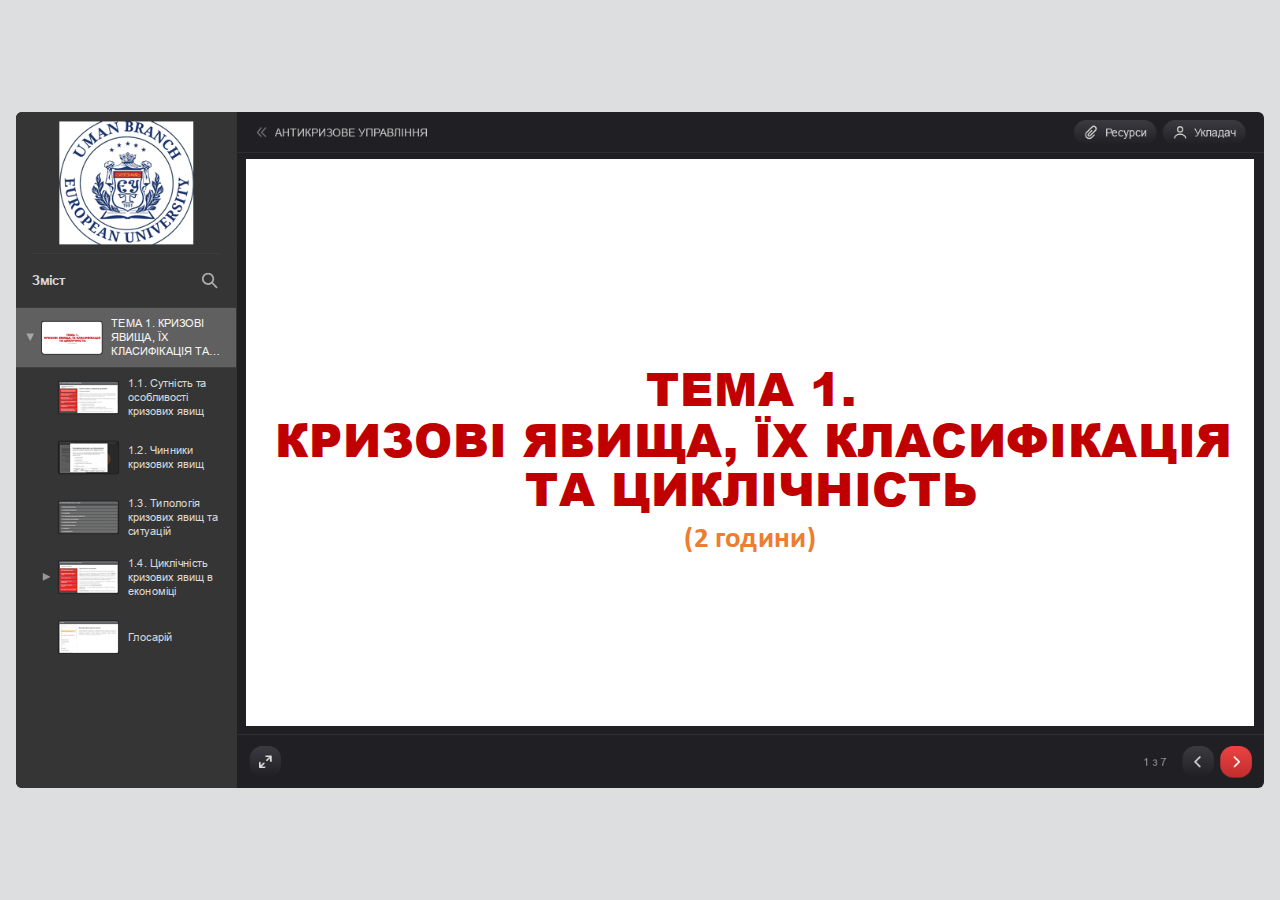
<file: index.html>
<!DOCTYPE html>
<!-- Created with iSpring --><!-- 1576 864 --><!--version 11.9.0.4 --><!--type html --><!--mainFolder ./ -->
<html style=background-color:#dcdee0;>
<head>
    <meta http-equiv="Content-Type" content="text/html;charset=utf-8"/><meta name="viewport" content="width=device-width,initial-scale=1,minimum-scale=1,maximum-scale=1,user-scalable=no"/><meta name="format-detection" content="telephone=no"/><meta name="apple-mobile-web-app-capable" content="yes"/><meta name="apple-mobile-web-app-status-bar-style" content="black"/><meta http-equiv="X-UA-Compatible" content="IE=edge"/><meta name="msapplication-tap-highlight" content="no"/><title>Тема 1. Кризові явища, їх класифікація та циклічність</title><link rel="apple-touch-icon-precomposed" href="data/apple-touch-icon.png"/><link rel="shortcut icon" type="image/ico" href="data/favicon.ico"/><style>body {background-color:#dcdee0;}#spr0_a7a1603 {display:none;}</style>
    
    
    <style>
		#playerView {
			position:absolute;
			-webkit-tap-highlight-color:rgba(0,0,0,0);
			-webkit-user-select:none;
			-moz-user-select:none;
			-webkit-touch-callout:none;
			-webkit-user-drag:none;
		}
		#playerView * {
			position:absolute;
		}
		#preloader {
			width: 50px;
			height: 50px;
			position: absolute;
			top: 0;
			left: 0;
			bottom: 0;
			right: 0;
			margin: auto;
			border-radius: 10px;
			background-color: rgba(0, 0, 0, 0.5);
		}

		#preloader::after {
			content: '';
			position: absolute;
			background: url([data-uri]);
			background-size: cover;
			top: 0;
			left: 0;
			bottom: 0;
			right: 0;
			animation: preloader_spin 1s infinite linear;
			-webkit-animation: preloader_spin 1s infinite linear;
		}

		@keyframes preloader_spin { 0% {transform: rotate(0deg);} 100% {transform: rotate(360deg);} }
		@-webkit-keyframes preloader_spin { 0% {-webkit-transform: rotate(0deg);} 100% {-webkit-transform: rotate(360deg);}}
    </style>
</head>
<body>
	<div id="preloader"></div>
	<script src="data/browsersupport.js?9E1F0048"></script>
	<script src="data/player.js?9E1F0048"></script>
    <div id="content"></div>
    <div id="spr0_a7a1603"></div>
    <script>
		document.addEventListener("DOMContentLoaded", () => (function(startup){
			function start(savedPresentationState)
			{
				var presInfo = "eNrVWwtvG9eV/isEF17soiLNefHhRdEOZ4Y2a4pUSEp2NjaIkTiSpqY4LB9yHUOALcWPIEZseFM5SOq6ebRFgQJRZCuWLUv+C8O/0F/Sc869Q85wSD3iR7EmLJIz55577nfedy6vR+3omej1dEpJJxIZPSYraS0mG2I2lk2mlZguppSkkUkKWU1ci05Fu0DsfuvuuK/crYgQj7hf9W+4u+5z98Dd7m9G+vfdbXe3/6m7NRXpP+rfirgv3T13q38TLn7S34RvW/3b/c3+/Uh/HRj0b8NYoIArd9x9+Huzv96/B9Ms0DwP3Mcw15fuV+6f4e8j90/uQ/cPEfc79wlceABfvnZvA8lj9wcYcjV6RhDTianocvRMSoT3BWCx4LStSqtdE1JKKiUlUmkgbK1Gz4gJITkV7eHS7U6nZ3etmiDEM/FETf4fJIme+eh6tIkyPHG3YEl77kHEfQJLxS/PQOhtEH3H3Qba3yLVU1j/HmLgWxR9Peg/QgwO3Fe0uk342t9wX3NOsHB3HxbO4YBrz5BwAMUNoAWWjAYQvem+dncQQLi2x2giHHA+0RYw2kFxYCxMNkXXYDzK/AzvRuA2yrPPZQLcYTwoah/ubrgvGZLR5W631Tlz6fSl052FZadhtuNLjrPUsOILzsql0wt21+zaTrPzq17Hav9yTv1dJi1cVeHfb/5zufHL3hXgYgGXVttcrV9b7Xas1XjLXG04v75idz+ON81e3Kr34j2TYR39hZROKAklnZEFUYJrM9Ez18ku62bXvHS6tex0HSHeai4x6TIyaTmTWlubOpGa/[base64]/dRy4nDqbkDuVOJQtLsBANOTTATooysBe0ev6EQhxmCMuo7mz643Rm1mKtpGU0TfMZFykZvSmjcvz5p/cP/oPmBZ05fRbkfcH+DtS/fv7gOI13fcv+D9ryHBfQMXv4cU9xV8/iu8/xABJg8i8PlLorjt/g2S322g+9b9Bywyj5k8oaeUXDojxdSckYzJYhY+iQk5ZiQyKT2bEeRcUlpjiPDI0WnYdUuI/xZxWhi9ukD2Vw3Gmu7yyrwvHqfSFGtkCRZcH4ADMCWmhqj9/j1gcKl9qflfYoTSMUZ5COf/zVKMQGENVAGfE/FEQiDJ5HhKzqRkBQoHWUmJKdGKCQIGWJsr/KPL3CiYHut8cIL9k/loFhqZCdn0CeAlFp1ls2V1+KUK4zfH3q7xtyvsfZG9XXUYMQxFo7FBeps+QBVjN5fiVXMe9WEzi7Q9cCEMnhHQUFsDHdnNbqthXrPaMtMschHiCPw3/Q2oEgblFq89DqC6OHB/hBy6S3UL3tuE8mFY31Fu9Co8z9wUTRUlRUjFkhkhE5OTghpTM4YeS6TTGUNSFMAoGTQ3EKzNrW2MWYnHMCvh5CqdjKhmtxcalm6bS21z5YTQCn5oRYD2b2R0+1QA7h4Nnq6nZElXMjEtlZNjcianx9JJKRXTVCWdUyS4m0uHwRMngie9b/By6gcTIBMnQCb6IZPi6M27UNWy8vkptQYTYeNNAzYT61CfUSvhvvDANKSUBIFOj4kKgpmUjFg2KyZjiZwgpjQ5l5FTQhhMaSKY8vsG8019W45jWBzTUB2CqLs9WgQDpv5Uokt6JiZI0A/KAuSTtCxIsYyYy+iCaKh6TgojKk9EVHl3iFKG/YK8b4taqJcY0x7C6wmt8TuCYKv/CFHx1pdTc7oh6TIkSMiSsqzkYqqiJGJKVpJETdBlQ0iMSZXJsakyOTlVJo+xbtGXKv+/5avrhMVVp6bUErDM3mDxVx0BWhlzybpgd5eNlXmrXrfqmlO34svdlQYarkNFQqh3XxxAUw/U5eMd52zD6XTM9rUThiJp6Dzu/2H8gciyhX3zMKboclKRc7IUy+qKEJPTOSOWSWbSMVXVIKokMyr4QNgDlIkekHpHHsAVwgremVwzSpyiats2G0wjH3EpFpvdRPyqs7gYhTEq8s4kFDElyVIKmgUdL4iCAGViIikqNGeQoj5KsUTySWJKkNNI4pXdIMX8oWII71SMqeg8N5yhPPah8ojvWB47JM/84QJJ7wegkGQwtewXLJJtmAtXQuLJfvGgskwklLSSGYonJTJKKiEJXLwgRX2UYokCwXxIEoVLopkNe75th6RQRkBSxMH6GEjJNBShyXTKA2kIjgeKKCY8KcLzJ/n8FWvJsSKz+ZAAySAMiVRGSAgKQc4EUKDxSirJAQx+ivooBQrkmz01MnukYq3Y806jHhIj9dbFGKJxmRpc3se2o2QwUei+sMmC4qF/M5BfsfB9HqE9zgPafnsG/caNCLQWuPn2Ejc1oSiBwgS3Nnm6GG6xfWxecZrxtlk340vOKm1QLTmXTotKJhUTMlESfrBXBYLRFtW8065b7bJZt3sQiXFrd8FpOO0O5YIOJOcsGPBS2+k163iJbgKb/5AUfAFTp2Uu2N1rFHa711q4X1cpFfI6tfTIwGhYK1azO+SjLnTtVSvALZnA18/ids5ZtdoBZpB14HUCZlXr990ABz2NrxNyGLMsEkQ+IZ/wgo4vTsFZct5EYVhwTBiva7phHKUiVh1M4CAm4CUfi0NII1oGX0eNbdsrUMtke92u0wwKUbeW2hYQC1gqQbtaty2sbz7yTWFkZUgAgSkwnAxFkERd1IP3Lw+EOFtW9bxRrB4ix0CxxxAml0ymk+nJwowT9jjCkLcHkA1zShyFLDEJm+nJOYXUnKN/J1HzeI85Fp+OteA06z/fYKSslJWFyToaY+8TdDRRkpOYjKIpWlJ8F+KEjUZK4+sIVY9lE9ZVWO6jeYUjtoqvkyl8QrA9mtMaJkloVpzGjNm06GFS01y1l+hh1jT0aEA6f62CrS02M622A8rrdLImzWQ1zfmGVfcqyBVG3wIKUCmxqNorVsNu0vOIZedqwZy3GoP98lW7Y8N4b/[base64]/Bre0g0wyzNauebi86oRtmdOZjamQgkaWYg2TxpCDc+oma3ay4sYx3DzN4/D0QaTuktg3NfcHrtjlVFnnP+ifwrnCAIuG7HRuvALWR08DwKNJOtqZpmVCr5bMGoqeW8WiuoWaNQy6ra+Vq1VMsaZ/NF9uR7ByrtHfcFFNS45cyeXt+hEwIbuFm6Bx9f4ANvfMo8kW2pWi1N12bUolFAro/dXfcnPHWA+7GvqXLfAYb3DuNRVOfyZ9VqvlSsZWeBXbHC2gTcWXzNNsT36cn8rvsUN2/hffcwfhWjWs0Xz1aYPFvsRATwesF4PeMPKTaA+T77fAQ/[base64]/[base64]/1P48QZ/gag4nQAW6iy0b4tiufrFpVtXPTAGdNL2mz9MGzV2ZvgCFY/iuUsb8eGpTLI4i+Ad8TdHshwvy0ejZI+QifV9Jhn58IAHDO0KhCvng+MOgJ4bdLGho/hCnAP+Zhf5Mhz2i9EKzOzHA3GSppxFm0UrFaLhVYIKlphVIF0NfUGdQsxjWW68aQGhfzgM1sAewElGYUuQH0b6EoEfjznOlqm8x+h+2+0KNH5gRD9+hvjOM/wvoxPi1BHd/Ep0UDduNGYjyBIeNulWargHcwxPY/G0eJIWYCk7IxU1A/5Kpyt9Er8eHVMLgHyZmDkesZZRg16nHj/W2EhxdfJ0XWIPlcqQB27l1kTw/[base64]/[base64]/db3ESdtdX04DzeQ7BPG8QoJgRYhrFZY56Ah2oBYo9WMtd8D5cL1v0DboNqS0+brKK8cEs2EReLbyTyTBEUhqCIsEAFIqzXlZh071k7u0PRhByNUNHK/5gNv+/tZwKiVcf1f9Dpu4dLyS9ADn2UIXrlBvWuS0MDKC/6ZU4wMe4eCqCR4ZoPFvlDoWsUXuisLXPK3pWvtOhBB9bdzs+VuxABB2V/guqL73ZoFw/wGcPXtTC+f3REz9SNh1nssdc72Qh0THfVMKwc3laeSMZKxoU1WXoK05mA6SWLXZOh9fuIO06KXafFWGYXf59BjJY13sykrcCyOGreCtWhJ0qVspUO7JKfwN/SgAR+O6kmP2W18bbLa1UKKgzkKGzeQrxr6myu8V+ODGs8IYDDChlMIIaK6bdCN28CPWYPuBFzRpV38w9PvVy/XBEsQSS5Uo8WaLr7EIi+oSC5StvSyKCiIRbvxCzC0a2kq/yancLTZdRUAh4G9n1eMmVRwGO9fHzwZBSN3LqbKFKV1iVhmfD7pAQ+17LC8vGopcvn+W5keU9CVexYypLaFzYb2Fu409asK+in7DADfJ0OrRLGfBm//6v2NwDlxiL6ht7w881fw55xVDL2jnAu6jxRp040+94PPQ4Ddgf4lioVnwdI53V41sXFBmf0xQs7KLK7gcnYk2Ip7QB+EB6F3+08s8bfw2Qhyb8M5aVQLlHDcWWpyY+3GsXA6PBazAcUYHFoD3gQ/EXR7cmjEDRhtOOhgo+aLC1FTJakOZHVruDYj4bJS/lcgzrz9BPOUJVNcvk9DfkQ1F3h1S8VR3SPeJWyZ24mgdjH2mhHlM5DREGc9ioXVN9/gX2SBNap2DXtcPi8CO8szXocqGZ8laCq+SqHu5NVLj+QM4Nth0TpsbdHohO1KrwZmZcg+Uf4ql2LFg+Ol9/H4JrSDWMkF6s/c4LpbgxzQeUjUEHXSuUVN3XIT6l3709R9saGDPblOGeD27Evvu0vMN/Csc3atbW/gVQJ8qj";
				PresentationPlayer.start(presInfo, "content", "playerView", onPlayerInit, savedPresentationState);
				function onPlayerInit(player)
				{
					(function(player){
	(function(player)
{
	function findConnector(win)
	{
		var retries = 0;
		while (!win.ispringPresentationConnector && win.parent && win.parent != win)
		{
			++retries;
			if (retries > 7)
			{
				return null;
			}

			win = win.parent;
		}
		return win.ispringPresentationConnector;
	}

	function getConnector()
	{
		var api = findConnector(window);
		if (!api && window.opener && (typeof(window.opener) != "undefined"))
		{
			api = findConnector(window.opener);
		}
		return api;
	}

	try
	{
		var connector = getConnector();
		if (connector)
		{
			connector.register(player);
		}
	}
	catch (e) {}
})(player);

})(player);

					var preloader = document.getElementById("preloader");
					preloader.parentNode.removeChild(preloader);
				}
			}

			if (startup)
				startup(start);
			else
				start();
		})());
    </script>
</body>
</html>
</file>
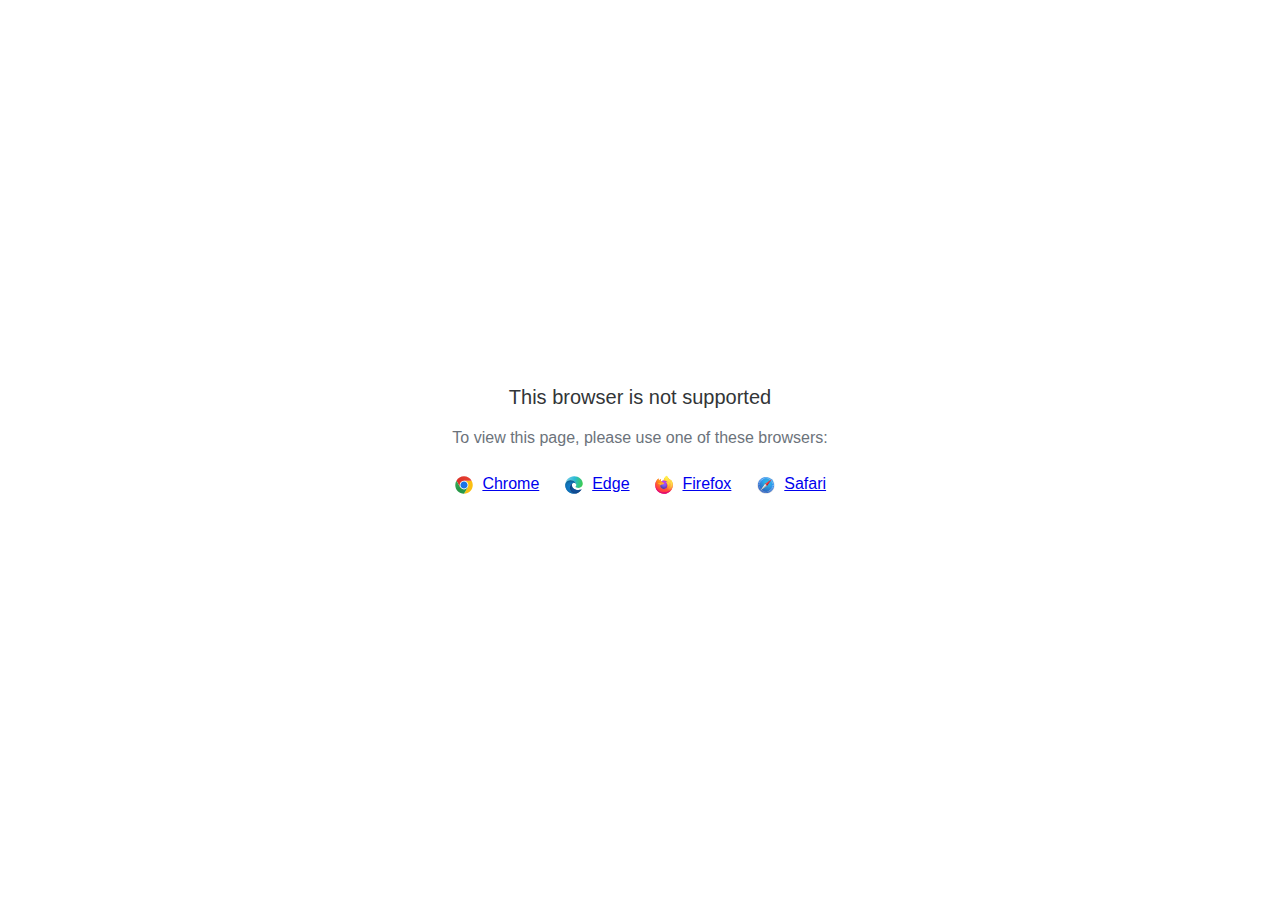
<file: data/html5-unsupported.html>
<html>
<head>
    <meta http-equiv="Content-Type" content="text/html;charset=utf-8"/>
    <meta name="viewport" content="width=device-width,initial-scale=1,maximum-scale=1">
    <meta name="format-detection" content="telephone=no">
    <meta name="apple-mobile-web-app-capable" content="yes">
    <meta name="apple-mobile-web-app-status-bar-style" content="black">
    <meta http-equiv="X-UA-Compatible" content="IE=edge">
    <meta name="msapplication-tap-highlight" content="no" />
    <title>Page Not Available</title>
    <style>
        body {
            background: #fff;
        }

        .banner {
            position: absolute;
            top: 50%;
            left: 50%;
            margin-left: -235px;
            margin-top: -67px;
            width: 470px;
            text-align: center;
            font-family: Roboto, Arial, Helvetica, sans-serif;
        }

        .title {
            margin-bottom: 16px;
            font-size: 20px;
            font-weight: 500;
            color: #323537;
            line-height: 28px;
        }

        .text {
            margin-bottom: 26px;
            font-size: 16px;
            color: #6C737B;
            line-height: 22px;
        }

        .browsers svg, .browsers a {
            display: inline-block;
            vertical-align: top;
        }

        .browsers a {
            font-size: 16px;
            margin-right: 20px;
            margin-left: 4px;
        }

        .browsers :last-child {
            margin-right: 0;
        }
    </style>
</head>
<body>
    <div class="banner">
        <div class="title">This browser is not supported</div>
        <div class="text">To view this page, please use one of these browsers:</div>
        <div class="browsers">
            <svg width="20" height="20" viewBox="0 0 20 20" fill="none" xmlns="http://www.w3.org/2000/svg">
                <path d="M10.0001 10.0001L13.789 12.1875L10.0001 18.7501C14.8326 18.7501 18.7501 14.8326 18.7501 10.0001C18.7501 8.40581 18.3216 6.91244 17.5766 5.625H10L10.0001 10.0001Z" fill="#FBBF12"/>
                <path d="M9.99999 1.25C6.76136 1.25 3.93585 3.01077 2.42285 5.6261L6.21103 12.1876L9.99999 10.0001V5.62507H17.5766C16.0634 3.01039 13.2382 1.25 9.99999 1.25Z" fill="url(#paint0_linear_579_2699)"/>
                <path d="M1.25005 10C1.25005 14.8325 5.16742 18.75 10 18.75L13.789 12.1875L10 10L6.21109 12.1875L2.42291 5.62598C1.67833 6.91306 1.25 8.40588 1.25 9.99988" fill="url(#paint1_linear_579_2699)"/>
                <path d="M14.3751 10.0001C14.3751 12.4163 12.4163 14.3751 10.0001 14.3751C7.58381 14.3751 5.625 12.4163 5.625 10.0001C5.625 7.58381 7.58381 5.625 10.0001 5.625C12.4163 5.625 14.3751 7.58381 14.3751 10.0001Z" fill="white"/>
                <path d="M13.5548 10.0001C13.5548 11.9633 11.9633 13.5548 10.0001 13.5548C8.03686 13.5548 6.44531 11.9633 6.44531 10.0001C6.44531 8.03686 8.03686 6.44531 10.0001 6.44531C11.9633 6.44531 13.5548 8.03686 13.5548 10.0001Z" fill="#1A73E8"/>
                <defs>
                    <linearGradient id="paint0_linear_579_2699" x1="5.04786" y1="6.71874" x2="12.965" y2="6.71874" gradientUnits="userSpaceOnUse">
                        <stop stop-color="#DB3328"/>
                        <stop offset="1" stop-color="#E53D30"/>
                    </linearGradient>
                    <linearGradient id="paint1_linear_579_2699" x1="4.58454" y1="7.18406" x2="7.82938" y2="12.8043" gradientUnits="userSpaceOnUse">
                        <stop stop-color="#32A651"/>
                        <stop offset="1" stop-color="#279847"/>
                    </linearGradient>
                </defs>
            </svg>
            <a href="https://www.google.com/chrome">Chrome</a>
            <svg width="20" height="20" viewBox="0 0 20 20" fill="none" xmlns="http://www.w3.org/2000/svg">
                <path d="M12.2449 9.92045C12.2449 8.25 10.5088 5.36648 6.59777 5.36648C2.68671 5.36648 1.25 8.62784 1.25 10.0199C1.25 5.0483 5.30074 1.25 10.1097 1.25C14.9188 1.25 18.75 4.84943 18.75 8.50852C18.75 11.7699 16.2956 12.9034 14.3002 12.9034C12.9832 12.9034 11.4866 12.4659 11.4866 11.7699C11.4866 11.233 12.2449 11.233 12.2449 9.92045Z" fill="url(#paint0_linear_579_2709)"/>
                <path d="M6.59777 5.36646C10.5088 5.36646 12.2449 8.24998 12.2449 9.92043C12.2449 9.93342 12.2448 9.94627 12.2446 9.95901C12.2249 8.84657 11.4738 7.79259 9.99002 7.79259C8.11431 7.79259 5.5801 10.338 5.91933 13.5C6.19087 16.031 8.33381 19.4261 12.9832 18.2329C12.9832 18.2329 12.1052 18.75 9.6508 18.75C5.30074 18.75 1.25 14.7727 1.25 10.2187C1.25 10.0981 1.25184 9.97975 1.25555 9.8637C1.35584 8.39889 2.82648 5.36646 6.59777 5.36646Z" fill="url(#paint1_linear_579_2709)"/>
                <path d="M6.59777 5.36646C10.5088 5.36646 12.2449 8.24998 12.2449 9.92043C12.2449 9.93342 12.2448 9.94627 12.2446 9.95901C12.2249 8.84657 11.4738 7.79259 9.99002 7.79259C8.11431 7.79259 5.5801 10.338 5.91933 13.5C6.19087 16.031 8.33381 19.4261 12.9832 18.2329C12.9832 18.2329 12.1052 18.75 9.6508 18.75C5.30074 18.75 1.25 14.7727 1.25 10.2187C1.25 10.0981 1.25184 9.97975 1.25555 9.8637C1.35584 8.39889 2.82648 5.36646 6.59777 5.36646Z" fill="url(#paint2_radial_579_2709)"/>
                <path d="M12.4415 18.4371C14.9324 17.7576 16.712 15.6377 17.0338 15.2101C17.393 14.7328 17.4928 14.4345 17.393 14.3351C17.2932 14.2357 17.1536 14.2555 16.7944 14.4345C16.4352 14.6135 14.32 15.4885 11.9056 14.7527C9.49107 14.0169 7.83486 12.1078 7.83486 9.99987C7.83486 8.36919 9.23166 7.79248 9.98993 7.79248C8.11422 7.79248 5.58001 10.3379 5.91923 13.4999C6.19077 16.0309 8.33371 19.426 12.9831 18.2328C12.9831 18.2328 12.821 18.3283 12.4415 18.4371Z" fill="#0E458A"/>
                <path d="M12.4415 18.4371C14.9324 17.7576 16.712 15.6377 17.0338 15.2101C17.393 14.7328 17.4928 14.4345 17.393 14.3351C17.2932 14.2357 17.1536 14.2555 16.7944 14.4345C16.4352 14.6135 14.32 15.4885 11.9056 14.7527C9.49107 14.0169 7.83486 12.1078 7.83486 9.99987C7.83486 8.36919 9.23166 7.79248 9.98993 7.79248C8.11422 7.79248 5.58001 10.3379 5.91923 13.4999C6.19077 16.0309 8.33371 19.426 12.9831 18.2328C12.9831 18.2328 12.821 18.3283 12.4415 18.4371Z" fill="url(#paint3_radial_579_2709)"/>
                <defs>
                    <linearGradient id="paint0_linear_579_2709" x1="17.7323" y1="11.5909" x2="0.61762" y2="7.54779" gradientUnits="userSpaceOnUse">
                        <stop stop-color="#3BCC50"/>
                        <stop offset="0.489583" stop-color="#2ABAD6"/>
                        <stop offset="1" stop-color="#7DCFE7"/>
                    </linearGradient>
                    <linearGradient id="paint1_linear_579_2709" x1="7.11659" y1="5.36646" x2="7.11659" y2="18.75" gradientUnits="userSpaceOnUse">
                        <stop stop-color="#035989"/>
                        <stop offset="0.265625" stop-color="#1175B6"/>
                        <stop offset="1" stop-color="#0470CF"/>
                    </linearGradient>
                    <radialGradient id="paint2_radial_579_2709" cx="0" cy="0" r="1" gradientUnits="userSpaceOnUse" gradientTransform="translate(6.83723 11.8693) rotate(59.2143) scale(5.92595 5.93561)">
                        <stop stop-color="#1284D8"/>
                        <stop offset="0.813899" stop-color="#1170B2" stop-opacity="0.767762"/>
                        <stop offset="1" stop-color="#0E649B" stop-opacity="0.65"/>
                    </radialGradient>
                    <radialGradient id="paint3_radial_579_2709" cx="0" cy="0" r="1" gradientUnits="userSpaceOnUse" gradientTransform="translate(11.6661 13.4999) rotate(77.9982) scale(4.79806 5.18015)">
                        <stop stop-color="#104890"/>
                        <stop offset="0.69943" stop-color="#12529E" stop-opacity="0.70624"/>
                        <stop offset="1" stop-color="#0E4584" stop-opacity="0.58"/>
                    </radialGradient>
                </defs>
            </svg>
            <a href="https://www.microsoft.com/edge">Edge</a>
            <svg width="20" height="20" viewBox="0 0 20 20" fill="none" xmlns="http://www.w3.org/2000/svg">
                <path d="M18.1191 6.70405C17.7385 5.78587 16.967 4.79462 16.3615 4.4815C16.8544 5.4501 17.1395 6.42162 17.2485 7.14652C17.2485 7.14652 17.2485 7.15163 17.2503 7.16113C16.2598 4.6861 14.5798 3.68791 13.2079 1.51504C13.1383 1.40543 13.069 1.29582 13.0012 1.17854C12.963 1.1124 12.932 1.05248 12.905 0.995851C12.8481 0.885984 12.8042 0.76987 12.7741 0.649844C12.7743 0.644144 12.7725 0.638558 12.7688 0.63417C12.7652 0.629782 12.7601 0.626904 12.7544 0.626094C12.749 0.624635 12.7434 0.624635 12.738 0.626094C12.7366 0.626756 12.7352 0.627617 12.734 0.628652C12.7318 0.628652 12.7296 0.63121 12.7274 0.63194L12.7311 0.627191C10.5302 1.91914 9.78353 4.30904 9.71499 5.5049C8.83549 5.56518 7.99455 5.88974 7.30189 6.43623C7.22949 6.37488 7.15379 6.31755 7.07512 6.26451C6.87551 5.56419 6.86708 4.82302 7.0507 4.11832C6.15057 4.52936 5.45059 5.17789 4.94165 5.75189H4.93764C4.5902 5.31089 4.61463 3.85634 4.63432 3.55272C4.63031 3.53372 4.37547 3.68535 4.34266 3.70837C4.03608 3.92756 3.7495 4.17357 3.48628 4.4435C3.18675 4.74784 2.9131 5.07672 2.66818 5.42671C2.1047 6.22702 1.70509 7.13132 1.49244 8.08735C1.48843 8.10635 1.48478 8.12608 1.48077 8.14544C1.46437 8.22254 1.40494 8.60946 1.39437 8.6935V8.71286C1.3169 9.11266 1.26865 9.5176 1.25 9.92444V9.96938C1.25 14.8186 5.17279 18.75 10.0114 18.75C14.345 18.75 17.943 15.5968 18.6477 11.455C18.6623 11.3428 18.6743 11.2295 18.6875 11.1163C18.8617 9.61022 18.6681 8.02743 18.1191 6.70405ZM8.02046 13.5774C8.06129 13.5968 8.09994 13.6183 8.14186 13.6373L8.14769 13.641C8.10577 13.6205 8.06311 13.5993 8.02082 13.5774H8.02046ZM17.251 7.16515V7.15675V7.16625V7.16515Z" fill="url(#paint0_linear_579_2717)"/>
                <path d="M18.119 6.704C17.7384 5.78582 16.9669 4.79457 16.3614 4.48145C16.8543 5.45005 17.1394 6.42157 17.2484 7.14647V7.16437C18.0752 9.41067 17.6246 11.695 16.9757 13.0907C15.9716 15.25 13.541 17.4635 9.73602 17.3557C5.62839 17.2388 2.0071 14.1802 1.33082 10.1776C1.20759 9.54586 1.33082 9.22543 1.39279 8.71281C1.31733 9.10778 1.28853 9.22214 1.25098 9.92439V9.96933C1.25098 14.8185 5.17377 18.7499 10.0124 18.7499C14.346 18.7499 17.944 15.5968 18.6487 11.4549C18.6633 11.3428 18.6753 11.2295 18.6884 11.1162C18.8616 9.61017 18.668 8.02738 18.119 6.704Z" fill="url(#paint1_radial_579_2717)"/>
                <path d="M18.119 6.704C17.7384 5.78582 16.9669 4.79457 16.3614 4.48145C16.8543 5.45005 17.1394 6.42157 17.2484 7.14647V7.16437C18.0752 9.41067 17.6246 11.695 16.9757 13.0907C15.9716 15.25 13.541 17.4635 9.73602 17.3557C5.62839 17.2388 2.0071 14.1802 1.33082 10.1776C1.20759 9.54586 1.33082 9.22543 1.39279 8.71281C1.31733 9.10778 1.28853 9.22214 1.25098 9.92439V9.96933C1.25098 14.8185 5.17377 18.7499 10.0124 18.7499C14.346 18.7499 17.944 15.5968 18.6487 11.4549C18.6633 11.3428 18.6753 11.2295 18.6884 11.1162C18.8616 9.61017 18.668 8.02738 18.119 6.704Z" fill="url(#paint2_radial_579_2717)"/>
                <path d="M13.8612 7.73587C13.8806 7.74939 13.8977 7.7629 13.9159 7.77642C13.696 7.38513 13.4221 7.02694 13.1022 6.71246C10.3788 3.98314 12.3884 0.794172 12.7271 0.631947L12.7307 0.627197C10.5298 1.91915 9.78314 4.30905 9.7146 5.50491C9.81668 5.49797 9.9184 5.4892 10.0223 5.4892C11.6647 5.4892 13.0953 6.39459 13.8612 7.73587Z" fill="url(#paint3_radial_579_2717)"/>
                <path d="M10.028 8.28118C10.0138 8.5004 9.24382 9.25307 8.97441 9.25307C6.48292 9.25307 6.07861 10.7635 6.07861 10.7635C6.18798 12.0357 7.07244 13.0833 8.14245 13.6375C8.19131 13.6627 8.24052 13.6854 8.28828 13.708C8.37396 13.7446 8.46 13.7811 8.54567 13.8136C8.91262 13.9433 9.29689 14.0172 9.68568 14.0329C14.0525 14.2382 14.8991 8.80001 11.7473 7.22087C12.5541 7.08021 13.3919 7.40575 13.8597 7.73495C13.0941 6.39367 11.6631 5.48828 10.0207 5.48828C9.91682 5.48828 9.81511 5.49705 9.71303 5.50399C8.83417 5.56502 7.99404 5.88994 7.30212 6.43642C7.43591 6.55005 7.58685 6.70131 7.90439 7.0148C8.5001 7.60378 10.0247 8.20993 10.028 8.28118Z" fill="url(#paint4_radial_579_2717)"/>
                <path d="M10.028 8.28118C10.0138 8.5004 9.24382 9.25307 8.97441 9.25307C6.48292 9.25307 6.07861 10.7635 6.07861 10.7635C6.18798 12.0357 7.07244 13.0833 8.14245 13.6375C8.19131 13.6627 8.24052 13.6854 8.28828 13.708C8.37396 13.7446 8.46 13.7811 8.54567 13.8136C8.91262 13.9433 9.29689 14.0172 9.68568 14.0329C14.0525 14.2382 14.8991 8.80001 11.7473 7.22087C12.5541 7.08021 13.3919 7.40575 13.8597 7.73495C13.0941 6.39367 11.6631 5.48828 10.0207 5.48828C9.91682 5.48828 9.81511 5.49705 9.71303 5.50399C8.83417 5.56502 7.99404 5.88994 7.30212 6.43642C7.43591 6.55005 7.58685 6.70131 7.90439 7.0148C8.5001 7.60378 10.0247 8.20993 10.028 8.28118Z" fill="url(#paint5_radial_579_2717)"/>
                <path d="M6.89479 6.14439C6.96588 6.19043 7.02421 6.22916 7.07708 6.2646C6.87746 5.56428 6.86903 4.82311 7.05265 4.11841C6.15252 4.52945 5.45255 5.17799 4.9436 5.75198C4.9848 5.75089 6.2557 5.72787 6.89479 6.14439Z" fill="url(#paint6_radial_579_2717)"/>
                <path d="M1.33119 10.1776C2.00747 14.1802 5.62876 17.2388 9.7393 17.3557C13.5443 17.4635 15.9735 15.25 16.979 13.0907C17.6279 11.6946 18.0785 9.41068 17.2517 7.16437V7.14756C17.2517 7.14976 17.2517 7.15268 17.2535 7.16218C17.5641 9.1962 16.532 11.1667 14.9184 12.4992C14.9167 12.5029 14.9152 12.5067 14.9137 12.5105C11.7692 15.0765 8.76042 14.0586 8.15123 13.6431C8.10893 13.6227 8.06628 13.6015 8.02399 13.5796C6.19056 12.7027 5.43334 11.0274 5.59558 9.5919C4.04797 9.5919 3.52007 8.28314 3.52007 8.28314C3.52007 8.28314 4.90982 7.29006 6.74143 8.1538C8.43778 8.95396 10.031 8.2835 10.031 8.28314C10.0277 8.21189 8.50304 7.60391 7.90842 7.01676C7.59088 6.70327 7.43995 6.55201 7.30615 6.43838C7.23375 6.37702 7.15805 6.3197 7.07939 6.26665C7.02725 6.23012 6.97001 6.19358 6.8971 6.14645C6.25801 5.72992 4.98711 5.75294 4.94518 5.75404H4.94117C4.59374 5.31303 4.61816 3.85849 4.63785 3.55487C4.63384 3.53587 4.379 3.68749 4.34619 3.71051C4.03961 3.92971 3.75303 4.17571 3.48981 4.44564C3.19028 4.74999 2.91663 5.07887 2.67171 5.42886C2.10823 6.22916 1.70862 7.13347 1.49597 8.08949C1.48904 8.1063 1.17734 9.47023 1.33119 10.1776Z" fill="url(#paint7_radial_579_2717)"/>
                <path d="M13.1024 6.71246C13.4222 7.02693 13.6962 7.38513 13.9161 7.77642C13.9616 7.81071 14.0055 7.8473 14.0473 7.88603C16.0335 9.71873 14.9945 12.3132 14.9154 12.4996C16.529 11.1671 17.5611 9.19662 17.2505 7.16259C16.2599 4.6861 14.58 3.68791 13.2081 1.51504C13.1385 1.40543 13.0692 1.29582 13.0014 1.17854C12.9631 1.1124 12.9321 1.05248 12.9051 0.995851C12.8483 0.885984 12.8044 0.76987 12.7742 0.649844C12.7745 0.644144 12.7726 0.638559 12.769 0.63417C12.7653 0.629782 12.7602 0.626904 12.7546 0.626094C12.7492 0.624635 12.7435 0.624635 12.7382 0.626094C12.7367 0.626756 12.7354 0.627617 12.7341 0.628652C12.732 0.628652 12.7298 0.63121 12.7276 0.63194C12.3885 0.794165 10.379 3.98313 13.1024 6.71246Z" fill="url(#paint8_radial_579_2717)"/>
                <path d="M14.0464 7.88413C14.0046 7.8454 13.9608 7.80882 13.9152 7.77452C13.8973 7.761 13.8787 7.74748 13.8605 7.73396C13.3928 7.40513 12.555 7.07922 11.7482 7.21989C14.8995 8.79902 14.0534 14.2372 9.68654 14.0319C9.29775 14.0163 8.91348 13.9424 8.54653 13.8126C8.46085 13.7805 8.37481 13.7451 8.28914 13.7071C8.23956 13.6844 8.19034 13.6618 8.14331 13.6365L8.14914 13.6402C8.75834 14.0567 11.7671 15.0746 14.9116 12.5075C14.9116 12.5075 14.9134 12.5028 14.9163 12.4962C14.9943 12.3132 16.0334 9.71866 14.0464 7.88413Z" fill="url(#paint9_radial_579_2717)"/>
                <path d="M6.07833 10.7635C6.07833 10.7635 6.48264 9.25306 8.97412 9.25306C9.24354 9.25306 10.0135 8.49966 10.0277 8.28117C10.0419 8.06268 8.43455 8.95199 6.7382 8.15183C4.90659 7.28809 3.51685 8.28117 3.51685 8.28117C3.51685 8.28117 4.04475 9.58993 5.59235 9.58993C5.43012 11.0255 6.18733 12.6992 8.02076 13.5776C8.06159 13.597 8.10024 13.6185 8.14217 13.6375C7.07215 13.0843 6.18879 12.0357 6.07833 10.7635Z" fill="url(#paint10_radial_579_2717)"/>
                <path d="M18.1191 6.70405C17.7385 5.78587 16.967 4.79462 16.3615 4.4815C16.8544 5.4501 17.1395 6.42162 17.2485 7.14652C17.2485 7.14652 17.2485 7.15163 17.2503 7.16113C16.2598 4.6861 14.5798 3.68791 13.2079 1.51504C13.1383 1.40543 13.069 1.29582 13.0012 1.17854C12.963 1.1124 12.932 1.05248 12.905 0.995851C12.8481 0.885984 12.8042 0.76987 12.7741 0.649844C12.7743 0.644144 12.7725 0.638558 12.7688 0.63417C12.7652 0.629782 12.7601 0.626904 12.7544 0.626094C12.749 0.624635 12.7434 0.624635 12.738 0.626094C12.7366 0.626756 12.7352 0.627617 12.734 0.628652C12.7318 0.628652 12.7296 0.63121 12.7274 0.63194L12.7311 0.627191C10.5302 1.91914 9.78353 4.30904 9.71499 5.5049C9.81707 5.49796 9.91878 5.48919 10.0227 5.48919C11.6651 5.48919 13.0957 6.39458 13.8616 7.73586C13.3939 7.40703 12.5561 7.08111 11.7493 7.22178C14.9007 8.80092 14.0545 14.2391 9.68764 14.0338C9.29885 14.0182 8.91458 13.9443 8.54763 13.8145C8.46196 13.7824 8.37592 13.747 8.29024 13.709C8.24066 13.6863 8.19144 13.6636 8.14441 13.6384L8.15025 13.6421C8.10796 13.6216 8.0653 13.6004 8.02301 13.5785C8.06384 13.5979 8.10249 13.6194 8.14441 13.6384C7.07221 13.0842 6.18885 12.0356 6.07839 10.7633C6.07839 10.7633 6.4827 9.25288 8.97418 9.25288C9.2436 9.25288 10.0136 8.49949 10.0278 8.28099C10.0245 8.20975 8.49987 7.60177 7.90525 7.01462C7.58771 6.70113 7.43678 6.54986 7.30298 6.43623C7.23058 6.37488 7.15488 6.31755 7.07622 6.26451C6.87661 5.56419 6.86817 4.82302 7.05179 4.11832C6.15166 4.52936 5.45169 5.17789 4.94275 5.75189H4.93874C4.5913 5.31089 4.61572 3.85634 4.63541 3.55272C4.6314 3.53372 4.37657 3.68535 4.34375 3.70837C4.03717 3.92756 3.75059 4.17357 3.48738 4.4435C3.18785 4.74784 2.9142 5.07672 2.66928 5.42671C2.1058 6.22702 1.70618 7.13132 1.49353 8.08735C1.48952 8.10635 1.48588 8.12608 1.48187 8.14544C1.46546 8.22254 1.39109 8.61494 1.38088 8.69898C1.38088 8.70556 1.38088 8.69277 1.38088 8.69898C1.31262 9.10444 1.26891 9.51368 1.25 9.92444V9.96938C1.25 14.8186 5.17279 18.75 10.0114 18.75C14.345 18.75 17.943 15.5968 18.6477 11.455C18.6623 11.3428 18.6743 11.2295 18.6875 11.1163C18.8617 9.61022 18.6681 8.02743 18.1191 6.70405ZM17.25 7.15492V7.16442V7.15492Z" fill="url(#paint11_linear_579_2717)"/>
                <defs>
                    <linearGradient id="paint0_linear_579_2717" x1="16.9594" y1="3.43288" x2="2.3837" y2="17.4648" gradientUnits="userSpaceOnUse">
                        <stop offset="0.05" stop-color="#FFF44F"/>
                        <stop offset="0.11" stop-color="#FFE847"/>
                        <stop offset="0.22" stop-color="#FFC830"/>
                        <stop offset="0.37" stop-color="#FF980E"/>
                        <stop offset="0.4" stop-color="#FF8B16"/>
                        <stop offset="0.46" stop-color="#FF672A"/>
                        <stop offset="0.53" stop-color="#FF3647"/>
                        <stop offset="0.7" stop-color="#E31587"/>
                    </linearGradient>
                    <radialGradient id="paint1_radial_579_2717" cx="0" cy="0" r="1" gradientUnits="userSpaceOnUse" gradientTransform="translate(16.287 2.63668) scale(18.2654 18.3055)">
                        <stop offset="0.13" stop-color="#FFBD4F"/>
                        <stop offset="0.19" stop-color="#FFAC31"/>
                        <stop offset="0.25" stop-color="#FF9D17"/>
                        <stop offset="0.28" stop-color="#FF980E"/>
                        <stop offset="0.4" stop-color="#FF563B"/>
                        <stop offset="0.47" stop-color="#FF3750"/>
                        <stop offset="0.71" stop-color="#F5156C"/>
                        <stop offset="0.78" stop-color="#EB0878"/>
                        <stop offset="0.86" stop-color="#E50080"/>
                    </radialGradient>
                    <radialGradient id="paint2_radial_579_2717" cx="0" cy="0" r="1" gradientUnits="userSpaceOnUse" gradientTransform="translate(9.61279 10.1202) scale(18.2654 18.3055)">
                        <stop offset="0.3" stop-color="#960E18"/>
                        <stop offset="0.35" stop-color="#B11927" stop-opacity="0.74"/>
                        <stop offset="0.43" stop-color="#DB293D" stop-opacity="0.34"/>
                        <stop offset="0.5" stop-color="#F5334B" stop-opacity="0.09"/>
                        <stop offset="0.53" stop-color="#FF3750" stop-opacity="0"/>
                    </radialGradient>
                    <radialGradient id="paint3_radial_579_2717" cx="0" cy="0" r="1" gradientUnits="userSpaceOnUse" gradientTransform="translate(11.8153 -1.51753) scale(13.2325 13.2615)">
                        <stop offset="0.13" stop-color="#FFF44F"/>
                        <stop offset="0.25" stop-color="#FFDC3E"/>
                        <stop offset="0.51" stop-color="#FF9D12"/>
                        <stop offset="0.53" stop-color="#FF980E"/>
                    </radialGradient>
                    <radialGradient id="paint4_radial_579_2717" cx="0" cy="0" r="1" gradientUnits="userSpaceOnUse" gradientTransform="translate(7.59304 14.9021) scale(8.69686 8.71594)">
                        <stop offset="0.35" stop-color="#3A8EE6"/>
                        <stop offset="0.47" stop-color="#5C79F0"/>
                        <stop offset="0.67" stop-color="#9059FF"/>
                        <stop offset="1" stop-color="#C139E6"/>
                    </radialGradient>
                    <radialGradient id="paint5_radial_579_2717" cx="0" cy="0" r="1" gradientUnits="userSpaceOnUse" gradientTransform="translate(9.87545 7.94492) rotate(-13.9265) scale(4.60823 5.42407)">
                        <stop offset="0.21" stop-color="#9059FF" stop-opacity="0"/>
                        <stop offset="0.28" stop-color="#8C4FF3" stop-opacity="0.06"/>
                        <stop offset="0.75" stop-color="#7716A8" stop-opacity="0.45"/>
                        <stop offset="0.97" stop-color="#6E008B" stop-opacity="0.6"/>
                    </radialGradient>
                    <radialGradient id="paint6_radial_579_2717" cx="0" cy="0" r="1" gradientUnits="userSpaceOnUse" gradientTransform="translate(9.38226 1.88781) scale(6.25678 6.27051)">
                        <stop stop-color="#FFE226"/>
                        <stop offset="0.12" stop-color="#FFDB27"/>
                        <stop offset="0.3" stop-color="#FFC82A"/>
                        <stop offset="0.5" stop-color="#FFA930"/>
                        <stop offset="0.73" stop-color="#FF7E37"/>
                        <stop offset="0.79" stop-color="#FF7139"/>
                    </radialGradient>
                    <radialGradient id="paint7_radial_579_2717" cx="0" cy="0" r="1" gradientUnits="userSpaceOnUse" gradientTransform="translate(14.3005 -2.08939) scale(26.6943 26.7529)">
                        <stop offset="0.11" stop-color="#FFF44F"/>
                        <stop offset="0.46" stop-color="#FF980E"/>
                        <stop offset="0.62" stop-color="#FF5634"/>
                        <stop offset="0.72" stop-color="#FF3647"/>
                        <stop offset="0.9" stop-color="#E31587"/>
                    </radialGradient>
                    <radialGradient id="paint8_radial_579_2717" cx="0" cy="0" r="1" gradientUnits="userSpaceOnUse" gradientTransform="translate(11.72 0.833589) rotate(84.2447) scale(19.4998 12.7839)">
                        <stop stop-color="#FFF44F"/>
                        <stop offset="0.06" stop-color="#FFE847"/>
                        <stop offset="0.17" stop-color="#FFC830"/>
                        <stop offset="0.3" stop-color="#FF980E"/>
                        <stop offset="0.36" stop-color="#FF8B16"/>
                        <stop offset="0.45" stop-color="#FF672A"/>
                        <stop offset="0.57" stop-color="#FF3647"/>
                        <stop offset="0.74" stop-color="#E31587"/>
                    </radialGradient>
                    <radialGradient id="paint9_radial_579_2717" cx="0" cy="0" r="1" gradientUnits="userSpaceOnUse" gradientTransform="translate(9.23484 4.20996) scale(16.6653 16.7019)">
                        <stop offset="0.14" stop-color="#FFF44F"/>
                        <stop offset="0.48" stop-color="#FF980E"/>
                        <stop offset="0.59" stop-color="#FF5634"/>
                        <stop offset="0.66" stop-color="#FF3647"/>
                        <stop offset="0.9" stop-color="#E31587"/>
                    </radialGradient>
                    <radialGradient id="paint10_radial_579_2717" cx="0" cy="0" r="1" gradientUnits="userSpaceOnUse" gradientTransform="translate(13.6341 5.18793) scale(18.2402 18.2803)">
                        <stop offset="0.09" stop-color="#FFF44F"/>
                        <stop offset="0.23" stop-color="#FFE141"/>
                        <stop offset="0.51" stop-color="#FFAF1E"/>
                        <stop offset="0.63" stop-color="#FF980E"/>
                    </radialGradient>
                    <linearGradient id="paint11_linear_579_2717" x1="16.7844" y1="3.35761" x2="4.38152" y2="15.7337" gradientUnits="userSpaceOnUse">
                        <stop offset="0.17" stop-color="#FFF44F" stop-opacity="0.8"/>
                        <stop offset="0.27" stop-color="#FFF44F" stop-opacity="0.63"/>
                        <stop offset="0.49" stop-color="#FFF44F" stop-opacity="0.22"/>
                        <stop offset="0.6" stop-color="#FFF44F" stop-opacity="0"/>
                    </linearGradient>
                </defs>
            </svg>
            <a href="https://www.mozilla.org/firefox">Firefox</a>
            <svg width="20" height="20" viewBox="0 0 20 20" fill="none" xmlns="http://www.w3.org/2000/svg">
                <path d="M10 18.75C14.8325 18.75 18.75 14.8325 18.75 10C18.75 5.16751 14.8325 1.25 10 1.25C5.16751 1.25 1.25 5.16751 1.25 10C1.25 14.8325 5.16751 18.75 10 18.75Z" fill="url(#paint0_linear_579_2734)"/>
                <path d="M10 18.0938C14.4701 18.0938 18.0938 14.4701 18.0938 10C18.0938 5.52995 14.4701 1.90625 10 1.90625C5.52995 1.90625 1.90625 5.52995 1.90625 10C1.90625 14.4701 5.52995 18.0938 10 18.0938Z" fill="url(#paint1_radial_579_2734)"/>
                <path d="M10.0137 3.87498C9.95897 3.87498 9.91113 3.83399 9.91113 3.7793V2.35057C9.91113 2.29588 9.95897 2.25488 10.0137 2.25488C10.0683 2.25488 10.1162 2.29588 10.1162 2.35057V3.7793C10.1093 3.83399 10.0683 3.87498 10.0137 3.87498Z" fill="#F3F3F3"/>
                <path d="M10.0137 3.88182C9.95214 3.88182 9.9043 3.83397 9.9043 3.77929V2.35058C9.9043 2.29589 9.95214 2.24805 10.0137 2.24805C10.0752 2.24805 10.123 2.29589 10.123 2.35058V3.77929C10.123 3.83397 10.0684 3.88182 10.0137 3.88182ZM10.0137 2.26167C9.96583 2.26167 9.91799 2.30273 9.91799 2.35058V3.77929C9.91799 3.82713 9.95898 3.8682 10.0137 3.8682C10.0615 3.8682 10.1093 3.82713 10.1093 3.77929V2.35058C10.1026 2.30273 10.0615 2.26167 10.0137 2.26167Z" fill="white"/>
                <path d="M10.6972 3.10941C10.6426 3.10257 10.6016 3.06157 10.6016 3.00688L10.6494 2.37108C10.6562 2.31646 10.7041 2.2754 10.7588 2.28224C10.8135 2.28909 10.8545 2.33015 10.8545 2.38484L10.8066 3.02057C10.7998 3.07526 10.7519 3.11626 10.6972 3.10948V3.10941Z" fill="#F3F3F3"/>
                <path d="M10.6973 3.1164C10.6357 3.10955 10.5947 3.06171 10.5947 3.00702L10.6426 2.37123C10.6494 2.31661 10.6973 2.26877 10.7588 2.27554C10.8203 2.28239 10.8613 2.3303 10.8613 2.38492L10.8135 3.02071C10.8066 3.08224 10.7588 3.12324 10.6973 3.1164ZM10.7588 2.28923C10.7109 2.28923 10.663 2.32346 10.663 2.3713L10.6152 3.00709C10.6152 3.05486 10.6494 3.09593 10.7041 3.10271C10.7519 3.10271 10.7998 3.06855 10.7998 3.02071L10.8476 2.38492C10.8476 2.33708 10.8066 2.29608 10.7587 2.28923H10.7588Z" fill="white"/>
                <path d="M11.2099 3.99815C11.1551 3.98447 11.121 3.93662 11.1278 3.88193L11.4081 2.48051C11.4218 2.4259 11.4696 2.39167 11.5243 2.40536C11.579 2.41905 11.6131 2.4669 11.6063 2.52158L11.326 3.923C11.3192 3.97078 11.2645 4.005 11.2098 3.99815H11.2099Z" fill="#F3F3F3"/>
                <path d="M11.2101 4.00462C11.1485 3.99093 11.1144 3.93625 11.1212 3.88156L11.4015 2.48016C11.4152 2.42554 11.4699 2.38447 11.5313 2.39816C11.5928 2.41185 11.6271 2.46654 11.6202 2.52123L11.34 3.92263C11.3263 3.97724 11.2716 4.01147 11.2101 4.00462ZM11.5313 2.41185C11.4835 2.40501 11.4356 2.43231 11.4219 2.48023L11.1418 3.88163C11.1349 3.9294 11.1622 3.97724 11.2169 3.991C11.2647 3.99778 11.3126 3.9704 11.3263 3.92256L11.6065 2.52123C11.6134 2.46654 11.5792 2.42554 11.5313 2.41185Z" fill="white"/>
                <path d="M12.0302 3.38287C12.0172 3.37973 12.0049 3.37405 11.9941 3.36617C11.9832 3.35828 11.9741 3.34834 11.9671 3.33691C11.9601 3.32548 11.9554 3.31279 11.9534 3.29956C11.9513 3.28633 11.9519 3.27282 11.955 3.2598L12.1259 2.64462C12.1395 2.58993 12.1942 2.56255 12.2489 2.57624C12.3036 2.58993 12.3378 2.64462 12.3242 2.69931L12.1532 3.31456C12.1395 3.36918 12.0849 3.39656 12.0302 3.38287Z" fill="#F3F3F3"/>
                <path d="M12.0302 3.38948C11.9756 3.37579 11.9346 3.31426 11.9551 3.25965L12.126 2.64433C12.1396 2.58972 12.2011 2.55549 12.2558 2.56918C12.3105 2.58287 12.3515 2.6444 12.331 2.69902L12.1601 3.31433C12.1464 3.36895 12.0918 3.40317 12.0303 3.38948H12.0302ZM12.2558 2.58972C12.208 2.57603 12.1533 2.6034 12.1396 2.65125L11.9688 3.26642C11.9551 3.31426 11.9824 3.36218 12.0371 3.37579C12.0849 3.38948 12.1396 3.36218 12.1533 3.31433L12.3242 2.69902C12.331 2.65125 12.3037 2.6034 12.2558 2.58964V2.58972Z" fill="white"/>
                <path d="M12.3652 4.34683C12.3105 4.3263 12.2901 4.26477 12.3105 4.21692L12.8574 2.89759C12.8778 2.84975 12.9394 2.82237 12.9872 2.84975C13.042 2.87021 13.0625 2.93181 13.042 2.97958L12.4951 4.29892C12.4746 4.34683 12.413 4.37414 12.3653 4.34683H12.3652Z" fill="#F3F3F3"/>
                <path d="M12.3653 4.35357C12.339 4.34356 12.3178 4.32354 12.3062 4.29791C12.2947 4.27227 12.2938 4.24311 12.3037 4.21681L12.8506 2.89746C12.8711 2.84277 12.9327 2.82224 12.9942 2.84277C13.0205 2.85278 13.0417 2.8728 13.0532 2.89843C13.0648 2.92407 13.0657 2.95323 13.0557 2.97953L12.5089 4.29888C12.4815 4.35357 12.4199 4.38088 12.3653 4.35357ZM12.9874 2.85646C12.9395 2.836 12.8848 2.85646 12.8643 2.90431L12.3174 4.22366C12.2969 4.2715 12.3243 4.31934 12.3721 4.33988C12.4199 4.36034 12.4746 4.33988 12.4952 4.29204L13.0421 2.97268C13.0557 2.93161 13.0352 2.87693 12.9874 2.85646Z" fill="white"/>
                <path d="M13.288 3.90926C13.2401 3.88188 13.2196 3.82719 13.2401 3.77935L13.5272 3.21202C13.5545 3.16411 13.6092 3.14358 13.6639 3.17095C13.7118 3.19833 13.7322 3.25302 13.7118 3.30079L13.4246 3.86819C13.3973 3.91603 13.3426 3.93664 13.2879 3.90926H13.288Z" fill="#F3F3F3"/>
                <path d="M13.288 3.91591C13.2332 3.88853 13.2128 3.827 13.2401 3.77231L13.5272 3.20498C13.5545 3.15022 13.6161 3.12975 13.6707 3.15706C13.7254 3.18444 13.746 3.24597 13.7186 3.30066L13.4315 3.868C13.4041 3.92268 13.3426 3.94322 13.2879 3.91584L13.288 3.91591ZM13.664 3.17075C13.6161 3.15029 13.5614 3.16391 13.5409 3.21175L13.2538 3.77916C13.2333 3.82015 13.2538 3.87484 13.2948 3.90222C13.3426 3.92268 13.3973 3.90906 13.4178 3.86122L13.705 3.29382C13.7254 3.25282 13.705 3.19813 13.664 3.17075Z" fill="white"/>
                <path d="M13.425 4.92103C13.3772 4.88688 13.3635 4.82534 13.3976 4.78435L14.1906 3.60168C14.2179 3.55383 14.2795 3.54699 14.3273 3.57437C14.3752 3.60852 14.3888 3.67005 14.3547 3.71105L13.5617 4.89372C13.5344 4.94156 13.4728 4.95525 13.425 4.92103Z" fill="#F3F3F3"/>
                <path d="M13.4248 4.92767C13.377 4.89352 13.3633 4.82514 13.3907 4.7773L14.1836 3.59466C14.2178 3.54682 14.2793 3.53313 14.334 3.56735C14.3818 3.60151 14.3955 3.66988 14.3682 3.71772L13.5752 4.90036C13.541 4.9482 13.4727 4.96182 13.4248 4.92767ZM14.3271 3.58104C14.2862 3.55367 14.2246 3.56051 14.1973 3.60151L13.4043 4.78414C13.377 4.82507 13.3906 4.87983 13.4317 4.90714C13.4727 4.93451 13.5342 4.92767 13.5615 4.88667L14.3545 3.71088C14.3818 3.66988 14.3682 3.60835 14.3271 3.58104Z" fill="white"/>
                <path d="M14.4229 4.66788C14.3819 4.63366 14.3683 4.57213 14.4024 4.53113L14.7989 4.0321C14.833 3.99117 14.8946 3.98425 14.9355 4.01848C14.9766 4.05263 14.9902 4.11416 14.956 4.15516L14.5596 4.65419C14.5255 4.69519 14.4639 4.70204 14.4229 4.66788H14.4229Z" fill="#F3F3F3"/>
                <path d="M14.4161 4.6747C14.3683 4.64047 14.3614 4.5721 14.3957 4.52425L14.7921 4.02528C14.8262 3.97736 14.8946 3.97052 14.9424 4.01159C14.9903 4.04574 14.9971 4.11412 14.9629 4.16196L14.5665 4.66101C14.5323 4.70885 14.464 4.7157 14.4161 4.6747ZM14.9287 4.02521C14.8878 3.99105 14.8331 3.9979 14.7989 4.0389L14.4024 4.53794C14.3751 4.57894 14.382 4.63363 14.4229 4.66778C14.464 4.70201 14.5186 4.69516 14.5528 4.65416L14.9493 4.15512C14.9767 4.11412 14.9697 4.05259 14.9288 4.02528L14.9287 4.02521Z" fill="white"/>
                <path d="M14.3545 5.69352C14.3135 5.65252 14.3135 5.59099 14.3545 5.55677L15.3661 4.55195C15.4072 4.51095 15.4686 4.51772 15.5029 4.55195C15.537 4.5861 15.5439 4.65447 15.5029 4.68863L14.4981 5.69352C14.457 5.73452 14.3955 5.73452 14.3545 5.69352Z" fill="#F3F3F3"/>
                <path d="M14.3477 5.70023C14.3279 5.68017 14.3169 5.65317 14.3169 5.62505C14.3169 5.59692 14.3279 5.56992 14.3477 5.54986L15.3594 4.54496C15.3794 4.52522 15.4064 4.51416 15.4346 4.51416C15.4627 4.51416 15.4898 4.52522 15.5098 4.54496C15.5295 4.56502 15.5406 4.59202 15.5406 4.62014C15.5406 4.64827 15.5295 4.67527 15.5098 4.69533L14.498 5.70016C14.478 5.71988 14.451 5.73093 14.4228 5.73093C14.3947 5.73093 14.3677 5.71988 14.3477 5.70016V5.70023ZM15.503 4.5518C15.4688 4.51758 15.4073 4.51758 15.3731 4.5518L14.3613 5.55663C14.3271 5.59086 14.3271 5.65239 14.3613 5.68654C14.3955 5.72077 14.457 5.72077 14.4912 5.68654L15.503 4.68171C15.5371 4.64749 15.5371 4.5928 15.503 4.5518Z" fill="white"/>
                <path d="M15.3798 5.63856C15.3456 5.59757 15.3456 5.53604 15.3866 5.50181L15.872 5.09171C15.9129 5.05755 15.9745 5.06433 16.0087 5.1054C16.0428 5.14639 16.0428 5.20792 16.0019 5.24207L15.5165 5.65225C15.4755 5.6864 15.4139 5.67956 15.3798 5.63856Z" fill="#F3F3F3"/>
                <path d="M15.373 5.64558C15.332 5.59774 15.3388 5.52936 15.3798 5.49521L15.8651 5.08502C15.9061 5.04402 15.9745 5.05087 16.0155 5.09871C16.0566 5.14655 16.0497 5.21493 16.0087 5.24908L15.5234 5.65927C15.4824 5.7002 15.414 5.69342 15.3731 5.64558H15.373ZM16.0019 5.10555C15.9677 5.06456 15.913 5.06456 15.8721 5.09186L15.3867 5.50205C15.3525 5.53621 15.3457 5.59089 15.3798 5.63189C15.414 5.67289 15.4687 5.67289 15.5097 5.64558L15.995 5.23539C16.036 5.20124 16.036 5.14655 16.0019 5.10555Z" fill="white"/>
                <path d="M15.1066 6.6229C15.0725 6.57505 15.0861 6.51352 15.134 6.48614L16.3234 5.6932C16.3712 5.66582 16.4327 5.67951 16.46 5.72058C16.4943 5.76842 16.4806 5.82995 16.4327 5.85726L15.2434 6.65021C15.2023 6.67758 15.1408 6.6639 15.1066 6.6229Z" fill="#F3F3F3"/>
                <path d="M15.0995 6.62311C15.0654 6.57527 15.0791 6.50689 15.1269 6.47274L16.3163 5.67974C16.3642 5.64559 16.4326 5.65928 16.4667 5.71397C16.5009 5.76181 16.4872 5.83018 16.4394 5.86427L15.25 6.65733C15.2021 6.69156 15.1338 6.67787 15.0995 6.62318V6.62311ZM16.453 5.72765C16.4257 5.68659 16.371 5.6729 16.33 5.70028L15.1405 6.4932C15.0996 6.52058 15.0858 6.57527 15.1201 6.62311C15.1474 6.66411 15.2021 6.6778 15.2431 6.65049L16.4326 5.85749C16.4736 5.82334 16.4804 5.76858 16.453 5.72765Z" fill="white"/>
                <path d="M16.125 6.76667C16.0977 6.71875 16.1114 6.65729 16.1592 6.62992L16.7129 6.31549C16.7608 6.28811 16.8223 6.30864 16.8496 6.35642C16.877 6.40433 16.8633 6.46579 16.8155 6.49317L16.2617 6.80766C16.2139 6.83497 16.1523 6.81451 16.125 6.7666L16.125 6.76667Z" fill="#F3F3F3"/>
                <path d="M16.1184 6.77347C16.0911 6.71878 16.1048 6.65725 16.1526 6.62994L16.7063 6.31549C16.7542 6.28811 16.8226 6.30865 16.8499 6.35642C16.8772 6.41118 16.8636 6.47271 16.8157 6.50002L16.262 6.81454C16.2141 6.84185 16.1458 6.82132 16.1184 6.77347ZM16.843 6.36333C16.8157 6.31549 16.761 6.3018 16.72 6.32911L16.1663 6.64363C16.1253 6.67094 16.1116 6.72563 16.1321 6.76663C16.1594 6.81447 16.2141 6.82816 16.2551 6.80085L16.8089 6.48633C16.8499 6.46587 16.8636 6.41118 16.843 6.36333Z" fill="white"/>
                <path d="M15.667 7.6758C15.6465 7.62111 15.667 7.56642 15.7216 7.54596L17.041 6.9991C17.0888 6.97856 17.1504 7.00587 17.1708 7.05371C17.1913 7.1084 17.1708 7.16308 17.1161 7.18355L15.7969 7.73041C15.749 7.75095 15.6875 7.73041 15.667 7.6758Z" fill="#F3F3F3"/>
                <path d="M15.6601 7.68255C15.6397 7.62793 15.6601 7.5664 15.7148 7.53903L17.0341 6.99218C17.0604 6.98227 17.0896 6.98318 17.1152 6.99471C17.1408 7.00624 17.1608 7.02746 17.1708 7.05371C17.1914 7.10839 17.1708 7.16992 17.1161 7.19723L15.7969 7.74408C15.7706 7.75401 15.7414 7.75312 15.7158 7.7416C15.6902 7.73008 15.6701 7.70887 15.6601 7.68262V7.68255ZM17.1572 7.06055C17.1367 7.01271 17.082 6.99218 17.041 7.00586L15.7217 7.55271C15.6738 7.57318 15.6533 7.62793 15.6738 7.67577C15.6943 7.72361 15.749 7.74415 15.79 7.73046L17.1093 7.18361C17.1572 7.16315 17.1777 7.10839 17.1572 7.06055Z" fill="white"/>
                <path d="M16.6308 8.0176C16.6104 7.96284 16.6377 7.90822 16.6923 7.88769L17.2938 7.6894C17.3417 7.66894 17.4032 7.70309 17.4169 7.75093C17.4374 7.80562 17.4101 7.86031 17.3554 7.88084L16.7539 8.07913C16.706 8.09959 16.6513 8.07228 16.6308 8.01753V8.0176Z" fill="#F3F3F3"/>
                <path d="M16.6239 8.02433C16.6034 7.96964 16.6307 7.9081 16.6923 7.88764L17.2938 7.68935C17.3485 7.66888 17.41 7.70304 17.4305 7.7578C17.451 7.81241 17.4237 7.87395 17.3621 7.89448L16.7606 8.09277C16.706 8.10639 16.6444 8.07901 16.6239 8.02433ZM17.4168 7.76464C17.4031 7.71673 17.3485 7.68935 17.3006 7.70304L16.6991 7.90133C16.6513 7.91495 16.6307 7.96964 16.6444 8.01755C16.6581 8.0654 16.7128 8.0927 16.7606 8.07901L17.3621 7.88079C17.41 7.86033 17.4305 7.81241 17.4168 7.76457V7.76464Z" fill="white"/>
                <path d="M16.0157 8.831C16.002 8.77632 16.0362 8.72163 16.0909 8.71479L17.4922 8.44138C17.5468 8.42769 17.5947 8.46868 17.6083 8.52337C17.622 8.57805 17.5879 8.63273 17.5332 8.63957L16.1319 8.91299C16.0772 8.91983 16.0225 8.88568 16.0156 8.831H16.0157Z" fill="#F3F3F3"/>
                <path d="M16.0019 8.83107C15.9882 8.76953 16.0292 8.71484 16.0839 8.70115L17.4853 8.42769C17.54 8.414 17.5947 8.45507 17.6083 8.51661C17.622 8.57807 17.581 8.63276 17.5263 8.64645L16.1249 8.91991C16.0703 8.9336 16.0155 8.8926 16.0019 8.831V8.83107ZM17.5947 8.52338C17.5879 8.47553 17.54 8.44138 17.4922 8.44822L16.0908 8.72168C16.0429 8.72853 16.0088 8.78315 16.0224 8.83107C16.0292 8.87891 16.0771 8.91307 16.125 8.90622L17.5263 8.63276C17.5742 8.61907 17.6083 8.57123 17.5947 8.52338Z" fill="white"/>
                <path d="M16.8908 9.35748C16.8839 9.30278 16.9181 9.25493 16.9728 9.24809L17.6016 9.17285C17.6563 9.16608 17.7042 9.20708 17.711 9.26178C17.7178 9.31647 17.6837 9.36432 17.629 9.37117L17.0001 9.44633C16.9522 9.45317 16.8975 9.41217 16.8907 9.35748H16.8908Z" fill="#F3F3F3"/>
                <path d="M16.8838 9.35764C16.877 9.29611 16.918 9.24143 16.9726 9.23458L17.6015 9.15944C17.6562 9.15259 17.7108 9.19359 17.7177 9.25512C17.7245 9.31664 17.6835 9.37133 17.6289 9.37817L16.9999 9.45332C16.9453 9.46016 16.8906 9.41917 16.8838 9.35764ZM17.7108 9.26196C17.7041 9.21412 17.6562 9.17305 17.6083 9.1799L16.9795 9.25512C16.9316 9.26196 16.8974 9.3098 16.9043 9.35764C16.9111 9.40548 16.959 9.44654 17.0068 9.4397L17.6357 9.36448C17.6835 9.35764 17.7177 9.3098 17.7109 9.26196H17.7108Z" fill="white"/>
                <path d="M16.1252 10.0205C16.1252 9.96581 16.1662 9.91797 16.2209 9.91797H17.6496C17.7043 9.91797 17.7453 9.96581 17.7453 10.0205C17.7453 10.0752 17.7043 10.123 17.6496 10.123H16.2209C16.1662 10.123 16.1252 10.0752 16.1252 10.0205Z" fill="#F3F3F3"/>
                <path d="M16.1184 10.0205C16.1184 9.95897 16.1663 9.91113 16.2209 9.91113H17.6497C17.7043 9.91113 17.7522 9.95897 17.7522 10.0205C17.7522 10.082 17.7043 10.1299 17.6497 10.1299H16.2209C16.1663 10.1299 16.1184 10.082 16.1184 10.0205ZM17.7385 10.0273C17.7385 9.97951 17.6975 9.93167 17.6496 9.93167H16.221C16.1732 9.93167 16.1321 9.97259 16.1321 10.0273C16.1321 10.0752 16.1732 10.123 16.221 10.123H17.6497C17.6976 10.1162 17.7386 10.0752 17.7386 10.0273H17.7385Z" fill="white"/>
                <path d="M16.8839 10.7109C16.8906 10.6562 16.9317 10.6152 16.9864 10.6152L17.6221 10.6631C17.6768 10.6699 17.7177 10.7178 17.7109 10.7724C17.7041 10.8271 17.6631 10.8681 17.6084 10.8681L16.9727 10.8203C16.9249 10.8134 16.8838 10.7656 16.8838 10.7109H16.8839Z" fill="#F3F3F3"/>
                <path d="M16.877 10.7109C16.8838 10.6494 16.9316 10.6084 16.9863 10.6084L17.6222 10.6562C17.6768 10.6631 17.7247 10.7109 17.7178 10.7725C17.711 10.834 17.6631 10.875 17.6084 10.875L16.9726 10.8271C16.918 10.8203 16.877 10.7656 16.877 10.7109ZM17.711 10.7725C17.7178 10.7246 17.6768 10.6768 17.629 10.6768L16.9931 10.6289C16.9453 10.6289 16.9043 10.6631 16.8974 10.7178C16.8906 10.7656 16.9316 10.8135 16.9795 10.8135L17.6153 10.8613C17.6631 10.8613 17.7042 10.8204 17.711 10.7725Z" fill="white"/>
                <path d="M16.0021 11.2098C16.0158 11.1551 16.0636 11.1209 16.1183 11.1278L17.5197 11.4081C17.5744 11.4217 17.6086 11.4696 17.5949 11.5243C17.5812 11.579 17.5334 11.6132 17.4787 11.6063L16.0772 11.3261C16.0294 11.3192 15.9952 11.2645 16.0021 11.2098Z" fill="#F3F3F3"/>
                <path d="M15.995 11.2101C16.0087 11.1486 16.0634 11.1144 16.1181 11.1212L17.5195 11.4015C17.5742 11.4152 17.6152 11.4698 17.6015 11.5314C17.5879 11.5929 17.5332 11.6271 17.4785 11.6203L16.077 11.34C16.0223 11.3263 15.9882 11.2716 15.995 11.2102V11.2101ZM17.5879 11.5314C17.5948 11.4835 17.5674 11.4357 17.5195 11.422L16.118 11.1417C16.0702 11.135 16.0223 11.1623 16.0086 11.217C16.0019 11.2648 16.0292 11.3126 16.0771 11.3263L17.4785 11.6066C17.5332 11.6134 17.5742 11.5792 17.5879 11.5314Z" fill="white"/>
                <path d="M16.6173 12.0302C16.6204 12.0171 16.6261 12.0049 16.634 11.9941C16.6419 11.9832 16.6518 11.9741 16.6632 11.9671C16.6747 11.9601 16.6873 11.9555 16.7006 11.9534C16.7138 11.9513 16.7273 11.9519 16.7403 11.955L17.3555 12.1259C17.4102 12.1395 17.4375 12.1943 17.4239 12.2489C17.4208 12.262 17.4151 12.2742 17.4072 12.2851C17.3994 12.2959 17.3894 12.3051 17.378 12.3121C17.3665 12.3191 17.3539 12.3237 17.3406 12.3258C17.3274 12.3279 17.3139 12.3273 17.3008 12.3242L16.6856 12.1532C16.6309 12.1395 16.6036 12.0848 16.6172 12.0302H16.6173Z" fill="#F3F3F3"/>
                <path d="M16.6104 12.0302C16.6241 11.9756 16.6856 11.9346 16.7403 11.9551L17.3555 12.1259C17.4102 12.1396 17.4445 12.2011 17.4308 12.2558C17.4171 12.3105 17.3555 12.3515 17.3009 12.331L16.6856 12.1601C16.6309 12.1464 16.5967 12.0918 16.6105 12.0303L16.6104 12.0302ZM17.4102 12.2558C17.4239 12.208 17.3965 12.1533 17.3487 12.1396L16.7335 11.9687C16.6856 11.955 16.6378 11.9824 16.6241 12.0371C16.6105 12.0849 16.6378 12.1396 16.6856 12.1533L17.3009 12.3242C17.3487 12.331 17.3965 12.3037 17.4102 12.2558Z" fill="white"/>
                <path d="M15.6533 12.3584C15.6738 12.3037 15.7354 12.2832 15.7832 12.3037L17.1025 12.8506C17.1504 12.871 17.1777 12.9326 17.1572 12.9804C17.1367 13.0352 17.0751 13.0556 17.0273 13.0352L15.708 12.4883C15.6533 12.4678 15.6328 12.4062 15.6533 12.3585V12.3584Z" fill="#F3F3F3"/>
                <path d="M15.6465 12.3516C15.6565 12.3253 15.6765 12.3041 15.7021 12.2926C15.7277 12.281 15.7569 12.2801 15.7832 12.2901L17.1025 12.8369C17.1572 12.8575 17.1777 12.919 17.1572 12.9806C17.1472 13.0068 17.1272 13.028 17.1015 13.0396C17.0759 13.0511 17.0467 13.052 17.0204 13.0421L15.7011 12.4952C15.6465 12.4678 15.626 12.4063 15.6465 12.3516ZM17.1435 12.9737C17.164 12.9259 17.1435 12.8712 17.0957 12.8506L15.7764 12.3037C15.7285 12.2833 15.6807 12.3106 15.6601 12.3584C15.6397 12.4063 15.6601 12.461 15.708 12.4815L17.0273 13.0284C17.0751 13.0421 17.1298 13.0216 17.1435 12.9737Z" fill="white"/>
                <path d="M16.0977 13.2811C16.1251 13.2333 16.1797 13.2127 16.2275 13.2333L16.7949 13.5204C16.8427 13.5409 16.8632 13.6024 16.8359 13.6571C16.8085 13.705 16.7539 13.7256 16.706 13.705L16.1388 13.4179C16.0909 13.3905 16.0703 13.329 16.0977 13.2811Z" fill="#F3F3F3"/>
                <path d="M16.0909 13.2742C16.1183 13.2196 16.1798 13.1991 16.2345 13.2264L16.8019 13.5135C16.8565 13.5409 16.8771 13.6024 16.8497 13.6571C16.8224 13.7118 16.7608 13.7323 16.7062 13.7049L16.1388 13.4178C16.0841 13.3974 16.0636 13.3289 16.0909 13.2742ZM16.8292 13.6502C16.8497 13.6024 16.836 13.5477 16.7882 13.5272L16.2208 13.2401C16.1797 13.2196 16.1251 13.2401 16.0977 13.2811C16.0773 13.3289 16.0909 13.3836 16.1387 13.4042L16.7061 13.6913C16.754 13.7118 16.8087 13.6981 16.8292 13.6502Z" fill="white"/>
                <path d="M15.0927 13.4111C15.1269 13.3632 15.1816 13.3496 15.2294 13.3837L16.4189 14.1767C16.4668 14.204 16.4736 14.2656 16.4463 14.3134C16.4121 14.3613 16.3574 14.3749 16.3095 14.3408L15.1201 13.5478C15.0722 13.5136 15.0585 13.4521 15.0927 13.4111Z" fill="#F3F3F3"/>
                <path d="M15.0858 13.4046C15.12 13.3567 15.1884 13.343 15.2363 13.3704L16.4257 14.1633C16.4736 14.1975 16.4873 14.259 16.4531 14.3137C16.4189 14.3616 16.3505 14.3752 16.3027 14.3479L15.1132 13.5549C15.0585 13.5208 15.0517 13.4524 15.0858 13.4046ZM16.4326 14.3068C16.4599 14.2659 16.4531 14.2043 16.4121 14.177L15.2226 13.384C15.1816 13.3567 15.1269 13.3704 15.0995 13.4114C15.0722 13.4524 15.079 13.5139 15.12 13.5412L16.3095 14.3342C16.3505 14.3616 16.4052 14.3479 16.4326 14.3069V14.3068Z" fill="white"/>
                <path d="M15.3456 14.4024C15.3798 14.3614 15.4413 14.3477 15.4823 14.382L15.9814 14.7716C16.0224 14.8057 16.0292 14.8673 15.995 14.9083C15.9609 14.9493 15.8994 14.963 15.8583 14.9288L15.3592 14.5391C15.3183 14.505 15.3114 14.4434 15.3456 14.4024Z" fill="#F3F3F3"/>
                <path d="M15.339 14.3954C15.3731 14.3475 15.4415 14.3407 15.4894 14.3749L15.9884 14.7645C16.0362 14.7987 16.0431 14.867 16.0088 14.9149C15.9747 14.9628 15.9063 14.9696 15.8585 14.9354L15.3595 14.5458C15.3116 14.5116 15.3048 14.4432 15.339 14.3954ZM15.9952 14.9081C16.0294 14.867 16.0225 14.8124 15.9815 14.7782L15.4825 14.3885C15.4415 14.3612 15.3868 14.3681 15.3527 14.409C15.3185 14.4501 15.3253 14.5048 15.3663 14.5389L15.8653 14.9286C15.9063 14.956 15.961 14.949 15.9951 14.9081H15.9952Z" fill="white"/>
                <path d="M14.3271 14.334C14.3682 14.293 14.4297 14.293 14.4639 14.334L15.4756 15.3388C15.5167 15.3799 15.5098 15.4414 15.4756 15.4755C15.4347 15.5165 15.3731 15.5165 15.3389 15.4755L14.3271 14.4707C14.293 14.4365 14.293 14.3681 14.3271 14.334Z" fill="#F3F3F3"/>
                <path d="M14.3271 14.3272C14.3472 14.3074 14.3742 14.2964 14.4024 14.2964C14.4305 14.2964 14.4575 14.3074 14.4776 14.3272L15.4893 15.332C15.5091 15.3521 15.5201 15.3791 15.5201 15.4072C15.5201 15.4354 15.5091 15.4624 15.4893 15.4824C15.4693 15.5022 15.4423 15.5132 15.4141 15.5132C15.386 15.5132 15.359 15.5022 15.3389 15.4824L14.3271 14.4776C14.2793 14.4366 14.2793 14.3683 14.3271 14.3272ZM15.4756 15.4687C15.5099 15.4346 15.5099 15.3731 15.4756 15.3389L14.4639 14.334C14.4297 14.2999 14.3682 14.2999 14.3341 14.334C14.2998 14.3682 14.2998 14.4297 14.3341 14.4639L15.3458 15.4687C15.3799 15.5098 15.4347 15.5098 15.4756 15.4687Z" fill="white"/>
                <path d="M14.3886 15.3525C14.4296 15.3183 14.4911 15.3183 14.5253 15.3593L14.9424 15.8378C14.9765 15.8789 14.9697 15.9404 14.9286 15.9746C14.8877 16.0087 14.8261 16.0087 14.7919 15.9677L14.3749 15.4892C14.3407 15.4551 14.3476 15.3935 14.3886 15.3525Z" fill="#F3F3F3"/>
                <path d="M14.3819 15.3525C14.4297 15.3115 14.4912 15.3183 14.5322 15.3593L14.9492 15.8378C14.9902 15.8789 14.9834 15.9472 14.9355 15.9882C14.8877 16.0292 14.8261 16.0224 14.7851 15.9814L14.3681 15.5029C14.334 15.4551 14.334 15.3867 14.3818 15.3525H14.3819ZM14.9287 15.9746C14.9697 15.9404 14.9697 15.8856 14.9424 15.8447L14.5253 15.3662C14.4912 15.332 14.4365 15.3252 14.3955 15.3593C14.3545 15.3935 14.3545 15.4482 14.3818 15.4891L14.7988 15.9677C14.833 16.0087 14.8877 16.0087 14.9287 15.9746H14.9287Z" fill="white"/>
                <path d="M13.4044 15.0927C13.4523 15.0585 13.5138 15.0722 13.5412 15.1201L14.3341 16.3026C14.3615 16.3505 14.3478 16.412 14.3068 16.4394C14.2589 16.4735 14.1974 16.4598 14.17 16.412L13.377 15.2294C13.3497 15.1816 13.3634 15.12 13.4044 15.0927H13.4044Z" fill="#F3F3F3"/>
                <path d="M13.4043 15.0859C13.4522 15.0517 13.5205 15.0654 13.5547 15.1132L14.3476 16.2958C14.3818 16.3436 14.3681 16.412 14.3135 16.4461C14.2656 16.4803 14.1973 16.4666 14.163 16.4188L13.3702 15.2362C13.336 15.1816 13.3497 15.1201 13.4043 15.0859V15.0859ZM14.3066 16.4325C14.3476 16.4051 14.3613 16.3504 14.3339 16.3094L13.5411 15.1268C13.5137 15.0859 13.459 15.079 13.4112 15.1064C13.3702 15.1337 13.3565 15.1884 13.3839 15.2294L14.1767 16.412C14.2041 16.4461 14.2656 16.4598 14.3066 16.4324L14.3066 16.4325Z" fill="white"/>
                <path d="M13.2607 16.1047C13.3085 16.0774 13.3701 16.0911 13.3974 16.139L13.7119 16.6927C13.7392 16.7405 13.7186 16.8021 13.6708 16.8294C13.623 16.8567 13.5614 16.8431 13.5341 16.7952L13.2197 16.2415C13.1992 16.1936 13.2128 16.1321 13.2606 16.1048L13.2607 16.1047Z" fill="#F3F3F3"/>
                <path d="M13.2607 16.0977C13.3154 16.0703 13.377 16.084 13.4043 16.1319L13.7187 16.6856C13.7461 16.7335 13.7324 16.8019 13.6778 16.8292C13.623 16.8566 13.5615 16.8429 13.5342 16.795L13.2197 16.2412C13.1924 16.1934 13.2061 16.1319 13.2607 16.0977H13.2607ZM13.6709 16.8224C13.7119 16.795 13.7324 16.7403 13.7051 16.6993L13.3907 16.1455C13.3633 16.1045 13.3086 16.0909 13.2676 16.1113C13.2265 16.1387 13.2061 16.1934 13.2334 16.2344L13.5479 16.7882C13.5683 16.8292 13.6299 16.8497 13.6709 16.8223V16.8224Z" fill="white"/>
                <path d="M12.3516 15.6534C12.4063 15.6329 12.4609 15.6534 12.4815 15.7012L13.0352 17.0206C13.0557 17.0684 13.0284 17.1299 12.9805 17.1504C12.9327 17.1709 12.8711 17.1504 12.8507 17.1026L12.2969 15.7833C12.2764 15.7354 12.3037 15.6739 12.3516 15.6534Z" fill="#F3F3F3"/>
                <path d="M12.3515 15.6465C12.4062 15.626 12.4677 15.6465 12.4951 15.7011L13.0488 17.0205C13.0587 17.0468 13.0578 17.0759 13.0462 17.1015C13.0347 17.1272 13.0135 17.1472 12.9872 17.1572C12.9326 17.1777 12.871 17.1572 12.8437 17.1025L12.29 15.7832C12.2695 15.7353 12.2969 15.6738 12.3515 15.6465ZM12.9736 17.1436C13.0214 17.123 13.0419 17.0683 13.0214 17.0273L12.4677 15.708C12.4472 15.6601 12.3925 15.6396 12.3447 15.6601C12.2969 15.6806 12.2763 15.7353 12.2969 15.7764L12.8505 17.0957C12.8779 17.1436 12.9257 17.164 12.9736 17.1436Z" fill="white"/>
                <path d="M12.0165 16.624C12.0713 16.6035 12.1259 16.6308 12.1464 16.6855L12.3447 17.2871C12.3652 17.3349 12.331 17.3965 12.2832 17.4101C12.2285 17.4306 12.1738 17.4033 12.1533 17.3486L11.955 16.747C11.9346 16.6992 11.9619 16.6445 12.0166 16.624H12.0165Z" fill="#F3F3F3"/>
                <path d="M12.0099 16.6172C12.0362 16.6073 12.0653 16.6082 12.0909 16.6197C12.1165 16.6312 12.1366 16.6525 12.1466 16.6787L12.3449 17.2802C12.3653 17.3349 12.3312 17.3965 12.2764 17.417C12.2501 17.4269 12.221 17.426 12.1954 17.4144C12.1697 17.4029 12.1497 17.3817 12.1397 17.3555L11.9415 16.7539C11.9278 16.6992 11.9552 16.6377 12.0099 16.6172ZM12.2765 17.4032C12.3243 17.3896 12.3517 17.3349 12.338 17.2871L12.1397 16.6855C12.1261 16.6377 12.0714 16.6172 12.0236 16.6309C11.9756 16.6446 11.9483 16.6992 11.962 16.7471L12.1603 17.3486C12.1637 17.3602 12.1696 17.371 12.1775 17.3801C12.1855 17.3893 12.1952 17.3967 12.2062 17.4019C12.2171 17.407 12.2291 17.4098 12.2412 17.4101C12.2533 17.4103 12.2653 17.408 12.2765 17.4033V17.4032Z" fill="white"/>
                <path d="M11.21 16.0018C11.2646 15.9881 11.3193 16.0223 11.3261 16.077L11.6133 17.4784C11.627 17.533 11.5859 17.5809 11.5312 17.5946C11.4766 17.6083 11.4218 17.5741 11.415 17.5194L11.1278 16.118C11.121 16.0701 11.1552 16.0154 11.2099 16.0017L11.21 16.0018Z" fill="#F3F3F3"/>
                <path d="M11.2101 15.9951C11.2715 15.9814 11.3262 16.0224 11.3399 16.0771L11.627 17.4787C11.6407 17.5333 11.5996 17.5948 11.5449 17.6017C11.4834 17.6154 11.4287 17.5744 11.4151 17.5197L11.128 16.1181C11.1144 16.0634 11.1486 16.0088 11.21 15.9951L11.2101 15.9951ZM11.5313 17.588C11.5792 17.5812 11.6133 17.5333 11.6065 17.4786L11.3194 16.0771C11.3126 16.0293 11.2579 15.9951 11.21 16.0088C11.1622 16.0156 11.128 16.0634 11.1349 16.1181L11.422 17.5197C11.4356 17.5675 11.4834 17.5948 11.5313 17.5881L11.5313 17.588Z" fill="white"/>
                <path d="M10.6904 16.8905C10.7451 16.8837 10.7929 16.9179 10.8066 16.9726L10.8886 17.6014C10.8955 17.6561 10.8545 17.704 10.7997 17.7108C10.7451 17.7176 10.6973 17.6835 10.6836 17.6288L10.6016 16.9999C10.5947 16.9452 10.6357 16.8974 10.6904 16.8905Z" fill="#F3F3F3"/>
                <path d="M10.6902 16.8835C10.7518 16.8768 10.8065 16.9178 10.8133 16.9725L10.8954 17.6014C10.9022 17.6561 10.8612 17.7107 10.7997 17.7176C10.7381 17.7244 10.6834 17.6834 10.6765 17.6287L10.5945 16.9998C10.5876 16.9451 10.6287 16.8904 10.6902 16.8835ZM10.7928 17.7039C10.8407 17.6971 10.8818 17.6492 10.8749 17.6014L10.7928 16.9725C10.786 16.9246 10.7381 16.8904 10.6902 16.8972C10.6424 16.9041 10.6013 16.9519 10.6081 16.9998L10.6902 17.6287C10.6971 17.6766 10.7449 17.7107 10.7928 17.7039Z" fill="white"/>
                <path d="M9.98631 16.125C10.041 16.125 10.0888 16.1661 10.0888 16.2208V17.6494C10.0888 17.7041 10.041 17.7452 9.98631 17.7452C9.93163 17.7452 9.88379 17.7041 9.88379 17.6494V16.2208C9.89063 16.1661 9.93163 16.125 9.98631 16.125Z" fill="#F3F3F3"/>
                <path d="M9.98632 16.1182C10.0479 16.1182 10.0957 16.166 10.0957 16.2207V17.6494C10.0957 17.7041 10.0479 17.7519 9.98632 17.7519C9.92479 17.7519 9.87695 17.7041 9.87695 17.6494V16.2208C9.87695 16.1661 9.93164 16.1182 9.98632 16.1182ZM9.98632 17.7383C10.0342 17.7383 10.082 17.6973 10.082 17.6494V16.2208C10.082 16.1729 10.041 16.1319 9.98632 16.1319C9.93848 16.1319 9.89064 16.1729 9.89064 16.2208V17.6494C9.89742 17.6973 9.93848 17.7383 9.98632 17.7383Z" fill="white"/>
                <path d="M9.30272 16.8906C9.35741 16.8975 9.39841 16.9385 9.39841 16.9932L9.35057 17.6289C9.34379 17.6836 9.29588 17.7246 9.24119 17.7179C9.18651 17.7109 9.14551 17.6699 9.14551 17.6153L9.19335 16.9795C9.20019 16.9249 9.24804 16.8838 9.30272 16.8906Z" fill="#F3F3F3"/>
                <path d="M9.30273 16.8835C9.36427 16.8904 9.40526 16.9382 9.40526 16.9929L9.35742 17.6287C9.35058 17.6834 9.30273 17.7313 9.2412 17.7244C9.17974 17.7176 9.13867 17.6697 9.13867 17.615L9.18651 16.9792C9.19336 16.9178 9.2412 16.8768 9.30273 16.8835ZM9.2412 17.7107C9.28904 17.7107 9.33696 17.6766 9.33696 17.6287L9.3848 16.9929C9.3848 16.9451 9.35058 16.9041 9.29589 16.8972C9.24805 16.8972 9.2002 16.9314 9.2002 16.9793L9.15236 17.615C9.15236 17.6629 9.19336 17.704 9.24127 17.7107H9.2412Z" fill="white"/>
                <path d="M8.78993 16.0019C8.84461 16.0155 8.87877 16.0633 8.87192 16.118L8.59165 17.5195C8.57796 17.5742 8.53012 17.6085 8.47544 17.5947C8.42075 17.5811 8.3866 17.5332 8.39345 17.4785L8.67372 16.077C8.68056 16.0292 8.73524 15.995 8.78993 16.0019Z" fill="#F3F3F3"/>
                <path d="M8.79021 15.995C8.85167 16.0086 8.88589 16.0634 8.87905 16.118L8.59876 17.5195C8.58507 17.5742 8.53039 17.6152 8.46893 17.6015C8.40739 17.5878 8.37317 17.5331 8.38001 17.4784L8.6603 16.077C8.67399 16.0223 8.72867 15.9881 8.79014 15.995L8.79021 15.995ZM8.46893 17.5878C8.51677 17.5946 8.56461 17.5673 8.5783 17.5195L8.85851 16.118C8.86536 16.0702 8.83805 16.0223 8.78336 16.0086C8.73552 16.0019 8.68768 16.0292 8.67399 16.0771L8.3937 17.4784C8.38686 17.5331 8.42101 17.5742 8.46893 17.5878Z" fill="white"/>
                <path d="M7.96987 16.6172C8.02462 16.6309 8.05878 16.6856 8.04509 16.7403L7.87418 17.3555C7.86056 17.4102 7.80587 17.4375 7.75118 17.4238C7.73816 17.4207 7.72588 17.415 7.71504 17.4072C7.70421 17.3993 7.69504 17.3893 7.68805 17.3779C7.68106 17.3665 7.6764 17.3538 7.67432 17.3406C7.67225 17.3273 7.67281 17.3138 7.67596 17.3008L7.84687 16.6856C7.86056 16.6309 7.91525 16.6036 7.96994 16.6172H7.96987Z" fill="#F3F3F3"/>
                <path d="M7.96967 16.6105C8.02442 16.6241 8.06542 16.6857 8.04488 16.7403L7.87398 17.3556C7.86036 17.4103 7.79883 17.4445 7.74415 17.4307C7.68946 17.4171 7.64847 17.3556 7.66893 17.3009L7.83983 16.6857C7.85352 16.631 7.90821 16.5968 7.96967 16.6104V16.6105ZM7.74415 17.4103C7.79199 17.424 7.84668 17.3966 7.86036 17.3487L8.0312 16.7335C8.04488 16.6857 8.01758 16.6378 7.96289 16.6241C7.91505 16.6104 7.86036 16.6378 7.84668 16.6857L7.67577 17.3009C7.66893 17.3487 7.69624 17.3966 7.74415 17.4103Z" fill="white"/>
                <path d="M7.63459 15.6532C7.68928 15.6737 7.70974 15.7352 7.68928 15.7831L7.14242 17.1024C7.12195 17.1503 7.06035 17.1776 7.01258 17.1503C6.96467 17.1229 6.93729 17.0682 6.95783 17.0204L7.50469 15.7011C7.52515 15.6532 7.58675 15.6258 7.63452 15.6532H7.63459Z" fill="#F3F3F3"/>
                <path d="M7.63481 15.6465C7.66108 15.6565 7.68231 15.6765 7.69384 15.7021C7.70537 15.7277 7.70627 15.7569 7.69634 15.7832L7.14946 17.1025C7.12892 17.1572 7.06739 17.1777 7.00586 17.1572C6.97961 17.1471 6.95839 17.1271 6.94686 17.1015C6.93533 17.0759 6.93442 17.0468 6.94432 17.0205L7.49121 15.7011C7.51859 15.6465 7.58012 15.6191 7.63481 15.6465ZM7.0127 17.1435C7.06055 17.164 7.11523 17.1435 7.13577 17.0957L7.68265 15.7764C7.70312 15.7285 7.67581 15.6806 7.62797 15.6601C7.58012 15.6397 7.52543 15.6601 7.5049 15.708L6.95801 17.0273C6.94432 17.0683 6.96486 17.123 7.0127 17.1435Z" fill="white"/>
                <path d="M6.71205 16.0911C6.75989 16.1184 6.78035 16.1731 6.75989 16.2209L6.47277 16.7882C6.44539 16.8361 6.3907 16.8566 6.33602 16.8292C6.28817 16.8019 6.26771 16.7472 6.28817 16.6994L6.57536 16.1322C6.60267 16.0843 6.65736 16.0637 6.71205 16.0911Z" fill="#F3F3F3"/>
                <path d="M6.71201 16.0841C6.7667 16.1114 6.78716 16.173 6.75986 16.2276L6.47273 16.7949C6.44535 16.8496 6.38382 16.8702 6.32921 16.8428C6.27452 16.8155 6.25398 16.7539 6.28136 16.6993L6.56842 16.132C6.5958 16.0772 6.65733 16.0568 6.71201 16.0841ZM6.33605 16.8292C6.38389 16.8496 6.43858 16.8359 6.45904 16.7881L6.74617 16.2208C6.76663 16.1797 6.74617 16.1251 6.70517 16.0978C6.65733 16.0773 6.60264 16.0909 6.58211 16.1387L6.29498 16.706C6.27452 16.7471 6.29498 16.8018 6.33605 16.8291V16.8292Z" fill="white"/>
                <path d="M6.5751 15.0791C6.62295 15.1133 6.63664 15.1748 6.60248 15.2158L5.80949 16.3985C5.78218 16.4463 5.72058 16.4532 5.6728 16.4259C5.62496 16.3916 5.61127 16.3302 5.64543 16.2891L6.43842 15.1063C6.46573 15.0586 6.52726 15.0449 6.5751 15.079V15.0791Z" fill="#F3F3F3"/>
                <path d="M6.57523 15.0724C6.62308 15.1067 6.63677 15.175 6.60939 15.2229L5.81643 16.4056C5.78227 16.4533 5.72074 16.467 5.66605 16.4329C5.61821 16.3986 5.60452 16.3303 5.63183 16.2824L6.42485 15.0998C6.45901 15.052 6.52739 15.0383 6.57523 15.0724ZM5.6729 16.4192C5.71383 16.4465 5.77543 16.4396 5.80274 16.3987L6.59577 15.216C6.62308 15.175 6.60946 15.1203 6.56839 15.093C6.52739 15.0657 6.46585 15.0725 6.43854 15.1134L5.64552 16.2893C5.61821 16.3303 5.63183 16.3918 5.6729 16.4191V16.4192Z" fill="white"/>
                <path d="M5.57717 15.332C5.61823 15.3661 5.63185 15.4276 5.5977 15.4686L5.2012 15.9676C5.16705 16.0086 5.10552 16.0155 5.06452 15.9813C5.02353 15.9472 5.00984 15.8856 5.04406 15.8446L5.44048 15.3456C5.47464 15.3046 5.53617 15.2977 5.57717 15.332Z" fill="#F3F3F3"/>
                <path d="M5.58408 15.325C5.63192 15.3592 5.63877 15.4276 5.60454 15.4754L5.2081 15.9745C5.17395 16.0223 5.10557 16.0292 5.05773 15.9882C5.00989 15.9539 5.00304 15.8856 5.03726 15.8377L5.4337 15.3387C5.46786 15.2908 5.53623 15.284 5.58408 15.325ZM5.07142 15.9745C5.11235 16.0086 5.16711 16.0018 5.20126 15.9608L5.59777 15.4617C5.62515 15.4208 5.61823 15.366 5.5773 15.3319C5.53623 15.2977 5.48155 15.3045 5.44739 15.3456L5.05088 15.8446C5.02357 15.8856 5.03042 15.9471 5.07135 15.9745H5.07142Z" fill="white"/>
                <path d="M5.64539 14.3067C5.68639 14.3476 5.68639 14.4092 5.64539 14.4434L4.63374 15.4482C4.59267 15.4893 4.53121 15.4824 4.49699 15.4482C4.46284 15.414 4.45599 15.3457 4.49699 15.3115L5.5018 14.3067C5.54286 14.2656 5.60439 14.2656 5.64539 14.3067Z" fill="#F3F3F3"/>
                <path d="M5.65229 14.2998C5.67198 14.3199 5.68302 14.3469 5.68302 14.375C5.68302 14.4031 5.67198 14.4301 5.65229 14.4501L4.64057 15.4551C4.62051 15.4748 4.59353 15.4858 4.56542 15.4858C4.53731 15.4858 4.51033 15.4748 4.49027 15.4551C4.47053 15.4351 4.45947 15.408 4.45947 15.3799C4.45947 15.3518 4.47053 15.3247 4.49027 15.3047L5.50192 14.2998C5.52198 14.2801 5.54898 14.269 5.57711 14.269C5.60523 14.269 5.63223 14.2801 5.65229 14.2998ZM4.49704 15.4482C4.5312 15.4824 4.59273 15.4824 4.62688 15.4482L5.6386 14.4433C5.67282 14.4091 5.67282 14.3476 5.6386 14.3134C5.60445 14.2792 5.54292 14.2792 5.50877 14.3134L4.49704 15.3183C4.46289 15.3524 4.46289 15.4072 4.49704 15.4481V15.4482Z" fill="white"/>
                <path d="M4.62007 14.3615C4.65422 14.4025 4.65422 14.4641 4.61322 14.4982L4.12788 14.9085C4.08688 14.9426 4.02535 14.9358 3.99113 14.8948C3.95697 14.8537 3.95697 14.7922 3.99797 14.758L4.48331 14.3478C4.52438 14.3136 4.58584 14.3205 4.62007 14.3615Z" fill="#F3F3F3"/>
                <path d="M4.62695 14.3545C4.66795 14.4024 4.6611 14.4707 4.62011 14.5049L4.13476 14.915C4.09376 14.9561 4.02538 14.9492 3.98439 14.9014C3.94332 14.8535 3.95016 14.7852 3.99116 14.751L4.47658 14.3409C4.5175 14.2999 4.58595 14.3067 4.62688 14.3546L4.62695 14.3545ZM3.99801 14.8946C4.03223 14.9356 4.08692 14.9356 4.12784 14.9082L4.61326 14.4981C4.64741 14.4639 4.65426 14.4092 4.62011 14.3683C4.58588 14.3272 4.53119 14.3272 4.49027 14.3546L4.00485 14.7647C3.96385 14.7988 3.96385 14.8536 3.99801 14.8945V14.8946Z" fill="white"/>
                <path d="M4.8935 13.3767C4.92765 13.4246 4.91396 13.4861 4.86612 13.5135L3.67669 14.3064C3.62885 14.3337 3.56732 14.3201 3.54001 14.2791C3.50579 14.2312 3.51948 14.1697 3.56732 14.1423L4.75682 13.3494C4.79788 13.3221 4.85935 13.3357 4.89357 13.3767H4.8935Z" fill="#F3F3F3"/>
                <path d="M4.90031 13.377C4.93447 13.4249 4.92078 13.4932 4.87294 13.5274L3.68353 14.3203C3.63568 14.3546 3.56731 14.3408 3.53316 14.2862C3.49893 14.2383 3.51269 14.17 3.56046 14.1358L4.74994 13.3428C4.79779 13.3087 4.86609 13.3224 4.90024 13.377H4.90031ZM3.54685 14.2725C3.57415 14.3135 3.62884 14.3272 3.66984 14.2999L4.85925 13.5069C4.90032 13.4796 4.91393 13.4249 4.87978 13.3771C4.85247 13.336 4.79779 13.3224 4.75672 13.3497L3.56731 14.1427C3.52631 14.1768 3.51947 14.2315 3.54685 14.2725Z" fill="white"/>
                <path d="M3.87524 13.2334C3.90262 13.2813 3.88893 13.3428 3.84109 13.3702L3.28736 13.6846C3.23952 13.7119 3.17798 13.6914 3.15068 13.6436C3.1233 13.5957 3.13699 13.5342 3.18483 13.5068L3.73856 13.1924C3.7864 13.1651 3.84793 13.1856 3.87531 13.2334H3.87524Z" fill="#F3F3F3"/>
                <path d="M3.88214 13.2266C3.90945 13.2813 3.89576 13.3428 3.84791 13.3702L3.2942 13.6846C3.24636 13.7119 3.17798 13.6914 3.15068 13.6436C3.1233 13.5889 3.13699 13.5274 3.18483 13.5L3.73854 13.1856C3.78638 13.1582 3.85476 13.1788 3.88207 13.2266H3.88214ZM3.15745 13.6368C3.18483 13.6846 3.23952 13.6983 3.28051 13.6709L3.83423 13.3565C3.87522 13.3291 3.88891 13.2744 3.86845 13.2334C3.84107 13.1856 3.78638 13.1719 3.74539 13.1993L3.19167 13.5137C3.15068 13.5342 3.13699 13.5889 3.15752 13.6368H3.15745Z" fill="white"/>
                <path d="M4.33297 12.3242C4.35344 12.3789 4.33297 12.4336 4.27828 12.454L2.95894 13.0009C2.9111 13.0214 2.84956 12.9941 2.8291 12.9462C2.80857 12.8915 2.8291 12.8368 2.88379 12.8164L4.20313 12.2695C4.25098 12.249 4.31251 12.2695 4.33297 12.3242Z" fill="#F3F3F3"/>
                <path d="M4.33982 12.3174C4.36028 12.3721 4.33982 12.4336 4.28513 12.4609L2.96578 13.0078C2.9395 13.0177 2.91035 13.0168 2.88473 13.0052C2.85912 12.9937 2.83911 12.9725 2.8291 12.9462C2.80857 12.8916 2.8291 12.83 2.88379 12.8027L4.20313 12.2558C4.22942 12.2459 4.25857 12.2469 4.28418 12.2584C4.3098 12.2699 4.32981 12.2911 4.33982 12.3174ZM2.84272 12.9394C2.86325 12.9873 2.91794 13.0079 2.95894 12.9941L4.27828 12.4472C4.32613 12.4268 4.34666 12.3721 4.32613 12.3242C4.30566 12.2764 4.25098 12.2558 4.20991 12.2695L2.89056 12.8164C2.84272 12.8369 2.82226 12.8916 2.84272 12.9395V12.9394Z" fill="white"/>
                <path d="M3.36913 11.9824C3.38959 12.0371 3.36228 12.0918 3.30759 12.1122L2.70603 12.3105C2.65818 12.331 2.59665 12.2968 2.58296 12.249C2.5625 12.1943 2.58981 12.1396 2.64449 12.1191L3.24606 11.9209C3.2939 11.9004 3.34859 11.9277 3.36913 11.9824Z" fill="#F3F3F3"/>
                <path d="M3.37583 11.9757C3.39636 12.0304 3.36905 12.0919 3.30752 12.1124L2.70597 12.3107C2.65128 12.3311 2.58975 12.297 2.56921 12.2423C2.54875 12.1876 2.57606 12.126 2.63766 12.1056L3.23914 11.9073C3.29383 11.8937 3.35536 11.921 3.3759 11.9757L3.37583 11.9757ZM2.58297 12.2355C2.59666 12.2834 2.65135 12.3107 2.69919 12.297L3.30075 12.0987C3.34859 12.0851 3.36912 12.0304 3.35543 11.9826C3.34174 11.9347 3.28706 11.9073 3.23921 11.921L2.63766 12.1193C2.58982 12.1398 2.56928 12.1877 2.58297 12.2355Z" fill="white"/>
                <path d="M3.98447 11.1691C3.99809 11.2238 3.96393 11.2785 3.90925 11.2853L2.50784 11.5587C2.45316 11.5724 2.40531 11.5314 2.39169 11.4767C2.37801 11.422 2.41216 11.3673 2.46685 11.3605L3.86825 11.087C3.92294 11.0803 3.97762 11.1144 3.9844 11.1691H3.98447Z" fill="#F3F3F3"/>
                <path d="M3.99797 11.1691C4.01166 11.2306 3.97067 11.2853 3.91598 11.299L2.51457 11.5724C2.45988 11.5861 2.40519 11.5451 2.39157 11.4835C2.37788 11.422 2.41888 11.3673 2.47357 11.3537L3.87498 11.0803C3.9296 11.0666 3.98435 11.1076 3.99797 11.1691ZM2.40519 11.4768C2.41204 11.5245 2.45988 11.5588 2.50772 11.5519L3.90913 11.2785C3.95698 11.2716 3.99113 11.217 3.97751 11.1691C3.97067 11.1213 3.92282 11.0871 3.87491 11.0939L2.47357 11.3673C2.42573 11.381 2.39157 11.4289 2.40519 11.4767V11.4768Z" fill="white"/>
                <path d="M3.10927 10.6427C3.11604 10.6973 3.08189 10.7452 3.0272 10.7521L2.39833 10.8272C2.34357 10.8341 2.29573 10.7931 2.28896 10.7383C2.28211 10.6837 2.31626 10.6358 2.37095 10.6289L2.99989 10.5537C3.04774 10.5469 3.10242 10.5879 3.10927 10.6427Z" fill="#F3F3F3"/>
                <path d="M3.11624 10.6429C3.12302 10.7043 3.08202 10.759 3.02733 10.7659L2.39846 10.8411C2.3437 10.8479 2.28909 10.8069 2.28224 10.7454C2.2754 10.6839 2.31639 10.6292 2.37108 10.6223L3.00002 10.5471C3.05464 10.5403 3.1094 10.5814 3.11617 10.6428L3.11624 10.6429ZM2.28902 10.7385C2.29586 10.7864 2.34377 10.8274 2.39162 10.8205L3.02049 10.7454C3.06833 10.7385 3.10255 10.6907 3.09571 10.6429C3.08886 10.595 3.04102 10.554 2.99318 10.5608L2.36424 10.636C2.31639 10.6429 2.28224 10.6907 2.28902 10.7385Z" fill="white"/>
                <path d="M3.87489 9.97948C3.87489 10.0342 3.83397 10.0821 3.77921 10.0821H2.35057C2.29588 10.0821 2.25488 10.0342 2.25488 9.97955C2.25488 9.92486 2.29588 9.87695 2.35057 9.87695H3.77928C3.83397 9.87695 3.87503 9.92486 3.87503 9.97955L3.87489 9.97948Z" fill="#F3F3F3"/>
                <path d="M3.88207 9.97949C3.88207 10.0411 3.83416 10.0889 3.77947 10.0889H2.35082C2.29613 10.0889 2.24829 10.041 2.24829 9.97949C2.24829 9.91803 2.29613 9.87012 2.35082 9.87012H3.77954C3.83423 9.87012 3.88207 9.91803 3.88207 9.97949ZM2.26191 9.97271C2.26191 10.0206 2.30291 10.0684 2.35082 10.0684H3.77947C3.82731 10.0684 3.86838 10.0274 3.86838 9.97271C3.86838 9.92487 3.82731 9.87696 3.77947 9.87696H2.35082C2.30298 9.88381 2.26198 9.92487 2.26198 9.97271H2.26191Z" fill="white"/>
                <path d="M3.1163 9.28905C3.10939 9.34374 3.06839 9.38474 3.0137 9.38474L2.3779 9.3369C2.32329 9.33005 2.28229 9.28221 2.28906 9.22752C2.29591 9.17283 2.33698 9.13184 2.39167 9.13184L3.02739 9.17968C3.07523 9.18652 3.1163 9.23437 3.1163 9.28905Z" fill="#E2E2E2"/>
                <path d="M3.12292 9.28906C3.11608 9.35059 3.06823 9.39159 3.01355 9.39159L2.37776 9.34375C2.32315 9.33691 2.2753 9.28906 2.28215 9.22753C2.28892 9.16607 2.33684 9.125 2.39152 9.125L3.02724 9.17284C3.08192 9.17969 3.12292 9.23438 3.12292 9.28906ZM2.28892 9.22753C2.28215 9.27537 2.32315 9.32329 2.37099 9.32329L3.00677 9.37113C3.05454 9.37113 3.09561 9.3369 3.10246 9.28222C3.1093 9.23438 3.06823 9.18653 3.02039 9.18653L2.38461 9.13869C2.33684 9.13869 2.29577 9.17969 2.28892 9.2276V9.22753Z" fill="white"/>
                <path d="M3.9979 8.79012C3.98421 8.84481 3.93637 8.87903 3.88168 8.87218L2.48034 8.58507C2.42565 8.57139 2.39143 8.52355 2.40512 8.46886C2.41881 8.41418 2.46665 8.37996 2.52134 8.38687L3.92275 8.66714C3.97059 8.68075 4.00475 8.73544 3.9979 8.79012Z" fill="#F3F3F3"/>
                <path d="M4.00504 8.78989C3.99135 8.85142 3.93667 8.88564 3.88198 8.8788L2.48065 8.59852C2.42596 8.58483 2.38496 8.53014 2.39865 8.46868C2.41227 8.40708 2.46696 8.37293 2.52165 8.37977L3.92305 8.66005C3.97774 8.67374 4.01189 8.72843 4.00504 8.78989ZM2.41227 8.46861C2.40543 8.51645 2.43274 8.5643 2.48065 8.57799L3.88205 8.85826C3.92989 8.86511 3.97774 8.8378 3.99143 8.78304C3.9982 8.7352 3.97089 8.68736 3.92298 8.67367L2.52172 8.39346C2.46703 8.38662 2.42603 8.42077 2.41234 8.46861H2.41227Z" fill="white"/>
                <path d="M3.38292 7.96992C3.37978 7.98294 3.37411 7.99521 3.36622 8.00603C3.35834 8.01686 3.3484 8.02602 3.33697 8.033C3.32554 8.03998 3.31284 8.04464 3.29961 8.04671C3.28638 8.04878 3.27287 8.04822 3.25986 8.04506L2.6446 7.87417C2.58991 7.86048 2.5626 7.80579 2.57622 7.75111C2.57936 7.73809 2.58503 7.72582 2.59292 7.715C2.6008 7.70417 2.61074 7.69501 2.62217 7.68803C2.6336 7.68105 2.6463 7.67639 2.65953 7.67432C2.67276 7.67225 2.68627 7.67281 2.69928 7.67596L3.31454 7.84686C3.36923 7.86048 3.39654 7.91516 3.38292 7.96985V7.96992Z" fill="#F3F3F3"/>
                <path d="M3.38951 7.96976C3.37589 8.02437 3.31436 8.06544 3.25967 8.0449L2.6444 7.87401C2.58972 7.86032 2.55549 7.79879 2.56918 7.74418C2.58287 7.68942 2.6444 7.64843 2.69909 7.66896L3.31436 7.83986C3.36904 7.85354 3.40327 7.90823 3.38951 7.96969V7.96976ZM2.58972 7.74404C2.57603 7.79195 2.60341 7.84663 2.65125 7.86025L3.26651 8.03114C3.31436 8.04483 3.3622 8.01746 3.37589 7.96277C3.38951 7.91493 3.3622 7.86025 3.31436 7.84663L2.69909 7.67573C2.65125 7.66889 2.60341 7.6962 2.58972 7.74411V7.74404Z" fill="white"/>
                <path d="M4.34675 7.64161C4.32629 7.69623 4.26468 7.71676 4.21691 7.69623L2.8975 7.14937C2.84965 7.1289 2.82234 7.06737 2.84281 7.01953C2.86334 6.96484 2.92487 6.94431 2.97272 6.96484L4.29206 7.51171C4.34675 7.53217 4.36728 7.5937 4.34675 7.64154V7.64161Z" fill="#F3F3F3"/>
                <path d="M4.35354 7.64841C4.34353 7.67468 4.32351 7.6959 4.29788 7.70744C4.27224 7.71897 4.24308 7.71987 4.21678 7.70994L2.89743 7.16308C2.84274 7.14261 2.82228 7.08108 2.84274 7.01955C2.85275 6.99328 2.87277 6.97206 2.8984 6.96052C2.92404 6.94899 2.9532 6.94809 2.9795 6.95802L4.29885 7.50488C4.35354 7.53219 4.374 7.59379 4.35354 7.64841ZM2.85643 7.0264C2.83597 7.07424 2.85643 7.12892 2.90428 7.14939L4.22363 7.69625C4.27147 7.71679 4.31931 7.68941 4.33985 7.64157C4.36031 7.59372 4.33985 7.53904 4.29201 7.51857L2.97265 6.97171C2.92481 6.95802 2.87012 6.97855 2.85643 7.0264Z" fill="white"/>
                <path d="M3.90237 6.71863C3.87506 6.76648 3.82037 6.78701 3.77253 6.76648L3.20512 6.4794C3.15728 6.45887 3.13674 6.39733 3.16412 6.34264C3.19143 6.2948 3.24612 6.27426 3.29396 6.2948L3.8613 6.58194C3.90921 6.60925 3.92975 6.67086 3.90237 6.71863Z" fill="#F3F3F3"/>
                <path d="M3.90928 6.7257C3.8819 6.78039 3.82037 6.80092 3.76568 6.77354L3.19835 6.48641C3.14366 6.4591 3.12313 6.39757 3.1505 6.34288C3.17781 6.28819 3.23941 6.26766 3.29403 6.29504L3.86137 6.58217C3.91612 6.60263 3.93659 6.67108 3.90928 6.7257ZM3.17097 6.34972C3.1505 6.39757 3.16419 6.45226 3.21204 6.47279L3.77937 6.75992C3.82044 6.78039 3.87513 6.75992 3.90243 6.71885C3.9229 6.67101 3.90928 6.61632 3.86144 6.59579L3.28712 6.3088C3.24612 6.28833 3.19143 6.30195 3.1709 6.34979L3.17097 6.34972Z" fill="white"/>
                <path d="M4.90708 6.58878C4.87293 6.63669 4.81824 6.65038 4.7704 6.61616L3.58771 5.83007C3.53994 5.80269 3.53309 5.74116 3.5604 5.69331C3.58778 5.64547 3.64931 5.63178 3.69716 5.66593L4.88662 6.45894C4.92762 6.48632 4.94131 6.54785 4.90708 6.58878Z" fill="#F3F3F3"/>
                <path d="M4.91396 6.59569C4.87981 6.6436 4.81143 6.65722 4.76366 6.62991L3.58101 5.83691C3.53317 5.80275 3.51948 5.74122 3.55363 5.68661C3.58785 5.63869 3.65623 5.625 3.70407 5.65238L4.88665 6.44532C4.94134 6.47954 4.94819 6.54785 4.91396 6.59569ZM3.56732 5.69338C3.54001 5.73438 3.54686 5.79591 3.58778 5.82322L4.77728 6.61629C4.81828 6.64367 4.87296 6.62998 4.90034 6.58898C4.92765 6.54792 4.92081 6.48638 4.87988 6.45908L3.69031 5.66607C3.64931 5.63869 3.59463 5.65238 3.56725 5.69338H3.56732Z" fill="white"/>
                <path d="M4.65419 5.59749C4.62003 5.63848 4.5585 5.65217 4.5175 5.61795L4.01846 5.22837C3.97746 5.19415 3.97062 5.13262 4.00477 5.09162C4.03892 5.05062 4.10046 5.03694 4.14153 5.07116L4.6405 5.46074C4.68156 5.49496 4.68841 5.55642 4.65419 5.59749Z" fill="#F3F3F3"/>
                <path d="M4.66122 5.60473C4.62707 5.65264 4.55869 5.65948 4.51085 5.62526L4.01183 5.23568C3.96399 5.20153 3.95714 5.13315 3.99137 5.08538C4.02552 5.03747 4.09389 5.03062 4.14166 5.06485L4.64069 5.45443C4.6886 5.48865 4.69544 5.55696 4.66122 5.60487V5.60473ZM4.00498 5.09208C3.97083 5.13308 3.97768 5.18777 4.01867 5.22192L4.51769 5.61164C4.55869 5.63895 4.61338 5.63211 4.64753 5.59111C4.68175 5.55011 4.67491 5.49542 4.63391 5.46127L4.13489 5.07155C4.09389 5.04424 4.03914 5.05109 4.00505 5.09208H4.00498Z" fill="white"/>
                <path d="M5.67294 5.66595C5.63201 5.70702 5.5704 5.70702 5.53625 5.66595L4.51777 4.6611C4.47677 4.62011 4.48354 4.55857 4.51777 4.52435C4.55877 4.48342 4.6203 4.48342 4.65445 4.52435L5.66623 5.52927C5.70723 5.56342 5.70723 5.6318 5.67308 5.66602L5.67294 5.66595Z" fill="#F3F3F3"/>
                <path d="M5.6729 5.67299C5.65284 5.69269 5.62586 5.70372 5.59775 5.70372C5.56964 5.70372 5.54265 5.69269 5.5226 5.67299L4.51078 4.66802C4.49104 4.64796 4.47998 4.62095 4.47998 4.5928C4.47998 4.56466 4.49104 4.53764 4.51078 4.51758C4.53084 4.49786 4.55784 4.48682 4.58597 4.48682C4.61409 4.48682 4.64109 4.49786 4.66115 4.51758L5.6729 5.52248C5.72074 5.56348 5.72074 5.63186 5.6729 5.67285V5.67299ZM4.52461 4.53127C4.49039 4.56549 4.49039 4.62703 4.52461 4.66111L5.53629 5.66601C5.57051 5.70023 5.63197 5.70023 5.66612 5.66601C5.70035 5.63186 5.70035 5.57032 5.66612 5.53617L4.65445 4.5245C4.62029 4.49034 4.56554 4.49034 4.52461 4.53134V4.53127Z" fill="white"/>
                <path d="M5.61125 4.64739C5.57025 4.68162 5.50872 4.68162 5.4745 4.64055L5.05747 4.16205C5.02339 4.12105 5.03016 4.05952 5.07123 4.02537C5.11216 3.99114 5.17376 3.99114 5.20791 4.03214L5.62494 4.51071C5.65909 4.54486 5.65225 4.60639 5.61125 4.64739Z" fill="#F3F3F3"/>
                <path d="M5.61825 4.64744C5.57041 4.68844 5.50887 4.68167 5.46781 4.6406L5.05084 4.1621C5.00984 4.1211 5.01669 4.05272 5.06453 4.01172C5.11237 3.97065 5.1739 3.9775 5.2149 4.01857L5.63194 4.497C5.66609 4.54491 5.66609 4.61329 5.61825 4.64744ZM5.07137 4.02541C5.03031 4.05957 5.03031 4.11425 5.05768 4.15525L5.47472 4.63375C5.50887 4.66798 5.56356 4.67482 5.60456 4.6406C5.64556 4.60644 5.64556 4.55169 5.61825 4.51076L5.20121 4.03219C5.16706 3.99126 5.1123 3.99126 5.07137 4.02541Z" fill="white"/>
                <path d="M6.59579 4.90718C6.54795 4.94133 6.48641 4.92764 6.45904 4.8798L5.65927 3.69715C5.63189 3.64931 5.64558 3.58777 5.68657 3.56047C5.73442 3.52631 5.79595 3.54 5.82333 3.58784L6.61625 4.77043C6.65048 4.81827 6.63679 4.8798 6.59579 4.90711V4.90718Z" fill="#F3F3F3"/>
                <path d="M6.59573 4.91421C6.54789 4.94843 6.47952 4.93467 6.4453 4.8869L5.6524 3.70423C5.61825 3.65639 5.63194 3.58808 5.68655 3.55393C5.73439 3.5197 5.80277 3.53339 5.83699 3.58124L6.62988 4.76383C6.66404 4.81852 6.65035 4.88006 6.59573 4.91421ZM5.69333 3.56755C5.65233 3.59485 5.63864 3.64954 5.66602 3.69061L6.45891 4.87321C6.48629 4.91421 6.54098 4.92105 6.58875 4.89367C6.62981 4.86637 6.6435 4.81168 6.61612 4.77068L5.8233 3.59485C5.79592 3.55393 5.73439 3.54017 5.69347 3.56755H5.69333Z" fill="white"/>
                <path d="M6.73927 3.89553C6.69143 3.92284 6.62991 3.90922 6.6026 3.86138L6.28811 3.30766C6.2608 3.25982 6.28127 3.19828 6.32918 3.17091C6.37702 3.1436 6.43855 3.15722 6.46585 3.20513L6.78027 3.75878C6.8008 3.80662 6.78711 3.86815 6.73934 3.89553H6.73927Z" fill="#F3F3F3"/>
                <path d="M6.73925 3.90238C6.68456 3.92969 6.62303 3.91607 6.59572 3.86816L6.28122 3.31451C6.25391 3.26659 6.2676 3.19828 6.32229 3.17091C6.37698 3.1436 6.43851 3.15722 6.46582 3.20513L6.78025 3.75878C6.80763 3.80663 6.79394 3.86816 6.73932 3.90238H6.73925ZM6.32913 3.17775C6.28807 3.20506 6.2676 3.25975 6.29491 3.30082L6.60941 3.85454C6.63672 3.89547 6.69141 3.90923 6.73241 3.88869C6.77347 3.86138 6.79394 3.80663 6.76663 3.76563L6.45213 3.2119C6.43166 3.17098 6.37013 3.15037 6.32913 3.17775Z" fill="white"/>
                <path d="M7.6484 4.34662C7.59379 4.36708 7.53903 4.34662 7.51857 4.29878L6.96488 2.97936C6.94441 2.93152 6.97172 2.86999 7.01956 2.84945C7.07425 2.82899 7.12893 2.84945 7.1494 2.8973L7.70309 4.21664C7.72362 4.26448 7.69632 4.32602 7.6484 4.34648V4.34662Z" fill="#F3F3F3"/>
                <path d="M7.64844 4.35352C7.59382 4.37398 7.53229 4.35352 7.50491 4.29876L6.95118 2.9795C6.94125 2.9532 6.94215 2.92404 6.95369 2.8984C6.96522 2.87277 6.98645 2.85275 7.01272 2.84274C7.0674 2.82228 7.12894 2.84274 7.15632 2.89743L7.70997 4.21677C7.73051 4.26461 7.7032 4.32614 7.64851 4.35352H7.64844ZM7.02641 2.85643C6.97856 2.8769 6.95803 2.93165 6.97856 2.97265L7.53222 4.29192C7.55268 4.33976 7.60737 4.36022 7.65521 4.33976C7.70306 4.3193 7.72366 4.26454 7.70306 4.22354L7.1494 2.9042C7.12202 2.85636 7.07418 2.83583 7.02634 2.85636L7.02641 2.85643Z" fill="white"/>
                <path d="M7.98331 3.37595C7.92863 3.39641 7.87395 3.36904 7.85349 3.31442L7.65522 2.71279C7.63476 2.66495 7.66891 2.60342 7.71675 2.5898C7.76459 2.57611 7.82611 2.59665 7.84657 2.65133L8.04484 3.25289C8.0653 3.30073 8.038 3.35542 7.98331 3.37588V3.37595Z" fill="#F3F3F3"/>
                <path d="M7.99015 3.38277C7.96386 3.39268 7.93472 3.39177 7.9091 3.38024C7.88348 3.36871 7.86347 3.34749 7.85346 3.32124L7.65517 2.71968C7.6347 2.66499 7.66886 2.60353 7.72362 2.583C7.74991 2.57309 7.77905 2.574 7.80467 2.58553C7.83029 2.59706 7.8503 2.61828 7.86031 2.64453L8.05853 3.24609C8.07222 3.30078 8.04484 3.36231 7.99015 3.38277ZM7.72355 2.59669C7.6757 2.6103 7.64832 2.66499 7.66201 2.71283L7.86031 3.31447C7.87393 3.36231 7.92862 3.38277 7.97653 3.36908C8.02438 3.35547 8.05169 3.30078 8.038 3.25294L7.83977 2.6513C7.83629 2.6397 7.8304 2.62896 7.82249 2.61978C7.81458 2.6106 7.80482 2.60319 7.79386 2.59803C7.7829 2.59287 7.77097 2.59008 7.75885 2.58984C7.74674 2.58959 7.73471 2.5919 7.72355 2.59662V2.59669Z" fill="white"/>
                <path d="M8.79001 3.99814C8.73533 4.01183 8.68064 3.97768 8.6738 3.92292L8.38669 2.52159C8.373 2.4669 8.41406 2.41906 8.46868 2.40537C8.52343 2.39168 8.57805 2.42583 8.58489 2.48059L8.87208 3.88199C8.87885 3.92976 8.8447 3.98445 8.79001 3.99814Z" fill="#F3F3F3"/>
                <path d="M8.79006 4.00512C8.72852 4.01881 8.67383 3.97774 8.66014 3.92305L8.37301 2.52171C8.35933 2.46703 8.40039 2.40549 8.45508 2.39865C8.51661 2.38496 8.5713 2.42603 8.58492 2.48072L8.87212 3.88213C8.88574 3.93674 8.85159 3.9915 8.79006 4.00512ZM8.46877 2.41234C8.42086 2.41918 8.3867 2.46703 8.39355 2.52171L8.68068 3.92312C8.68752 3.9709 8.74214 4.00512 8.79006 3.99143C8.8379 3.98459 8.87205 3.93674 8.86521 3.88206L8.57808 2.48065C8.56446 2.43287 8.51662 2.40549 8.4687 2.41234H8.46877Z" fill="white"/>
                <path d="M9.30979 3.10928C9.25511 3.11612 9.20727 3.08197 9.19358 3.02728L9.11159 2.39833C9.10474 2.34364 9.14574 2.2958 9.20049 2.28895C9.25511 2.28211 9.30295 2.31633 9.31664 2.37102L9.39863 2.9999C9.40547 3.05459 9.36448 3.10243 9.30979 3.10928Z" fill="#F3F3F3"/>
                <path d="M9.30955 3.11623C9.24802 3.12308 9.19334 3.08208 9.1865 3.02732L9.1045 2.39845C9.09766 2.34376 9.13866 2.28907 9.20018 2.28223C9.26171 2.27545 9.3164 2.31645 9.32324 2.37114L9.40523 3.00001C9.41208 3.0547 9.37108 3.10939 9.30955 3.11623ZM9.20703 2.29592C9.15919 2.30276 9.11812 2.3506 9.12497 2.39845L9.20703 3.02739C9.21387 3.07524 9.26171 3.10939 9.30955 3.10254C9.35739 3.09577 9.39846 3.04786 9.39161 3.00001L9.30955 2.37114C9.30271 2.3233 9.25487 2.28907 9.20703 2.29592Z" fill="white"/>
                <path d="M10.0479 18.0869C14.5179 18.0869 18.1416 14.4632 18.1416 9.99316C18.1416 5.52311 14.5179 1.89941 10.0479 1.89941C5.5778 1.89941 1.9541 5.52311 1.9541 9.99316C1.9541 14.4632 5.5778 18.0869 10.0479 18.0869Z" fill="url(#paint2_linear_579_2734)" fill-opacity="0.2"/>
                <path d="M15.6533 4.85938L9.12491 9.043H9.11807V9.04978L9.11122 9.05662L5.03711 15.7764L11.0254 10.9571L11.0322 10.9503V10.9434L15.6533 4.85945L15.6533 4.85938Z" fill="black" fill-opacity="0.05"/>
                <path d="M15.5303 4.46973L9.07715 9.05662L10.9912 10.957L15.5303 4.46973Z" fill="#CD151E"/>
                <path d="M9.08398 9.043L10.0479 9.99314L15.5302 4.46973L9.08398 9.043Z" fill="#FA5153"/>
                <path d="M9.08398 9.04304L10.998 10.9433L4.54492 15.5303L9.08398 9.04297V9.04304Z" fill="#ACACAC"/>
                <path d="M4.54492 15.5303L10.0478 9.99319L9.08391 9.04297L4.54492 15.5303Z" fill="#EEEEEE"/>
                <defs>
                    <linearGradient id="paint0_linear_579_2734" x1="10" y1="18.75" x2="10" y2="1.25" gradientUnits="userSpaceOnUse">
                        <stop offset="0.25" stop-color="#DBDBDA"/>
                        <stop offset="1" stop-color="white"/>
                    </linearGradient>
                    <radialGradient id="paint1_radial_579_2734" cx="0" cy="0" r="1" gradientUnits="userSpaceOnUse" gradientTransform="translate(11.1372 8.22213) scale(9.87956)">
                        <stop stop-color="#2ABCE1"/>
                        <stop offset="0.11363" stop-color="#2ABBE1"/>
                        <stop offset="1" stop-color="#3375F8"/>
                    </radialGradient>
                    <linearGradient id="paint2_linear_579_2734" x1="9.89407" y1="7.67884" x2="6.11639" y2="14.4564" gradientUnits="userSpaceOnUse">
                        <stop stop-opacity="0"/>
                        <stop offset="1"/>
                    </linearGradient>
                </defs>
            </svg>
            <a href="https://www.apple.com/safari">Safari</a>
        </div>
    </div>
</body>
</html>
</file>
